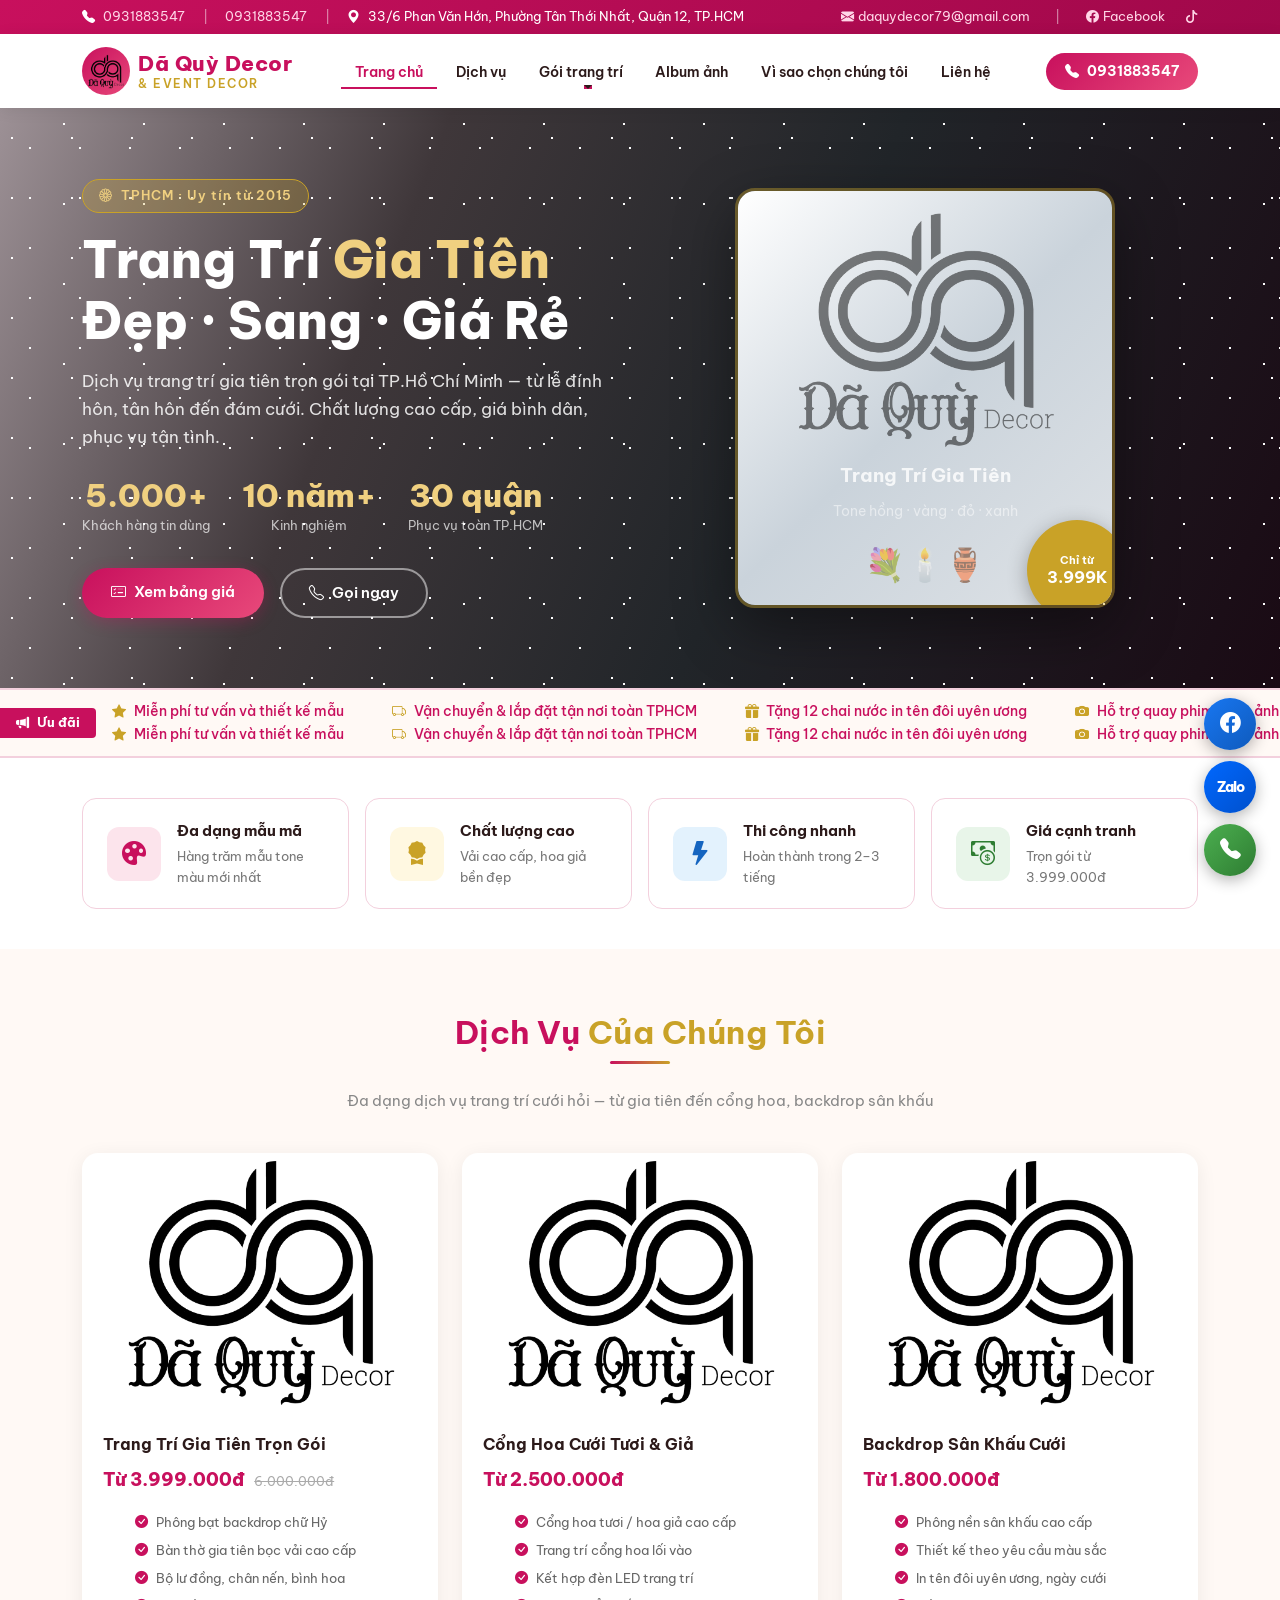
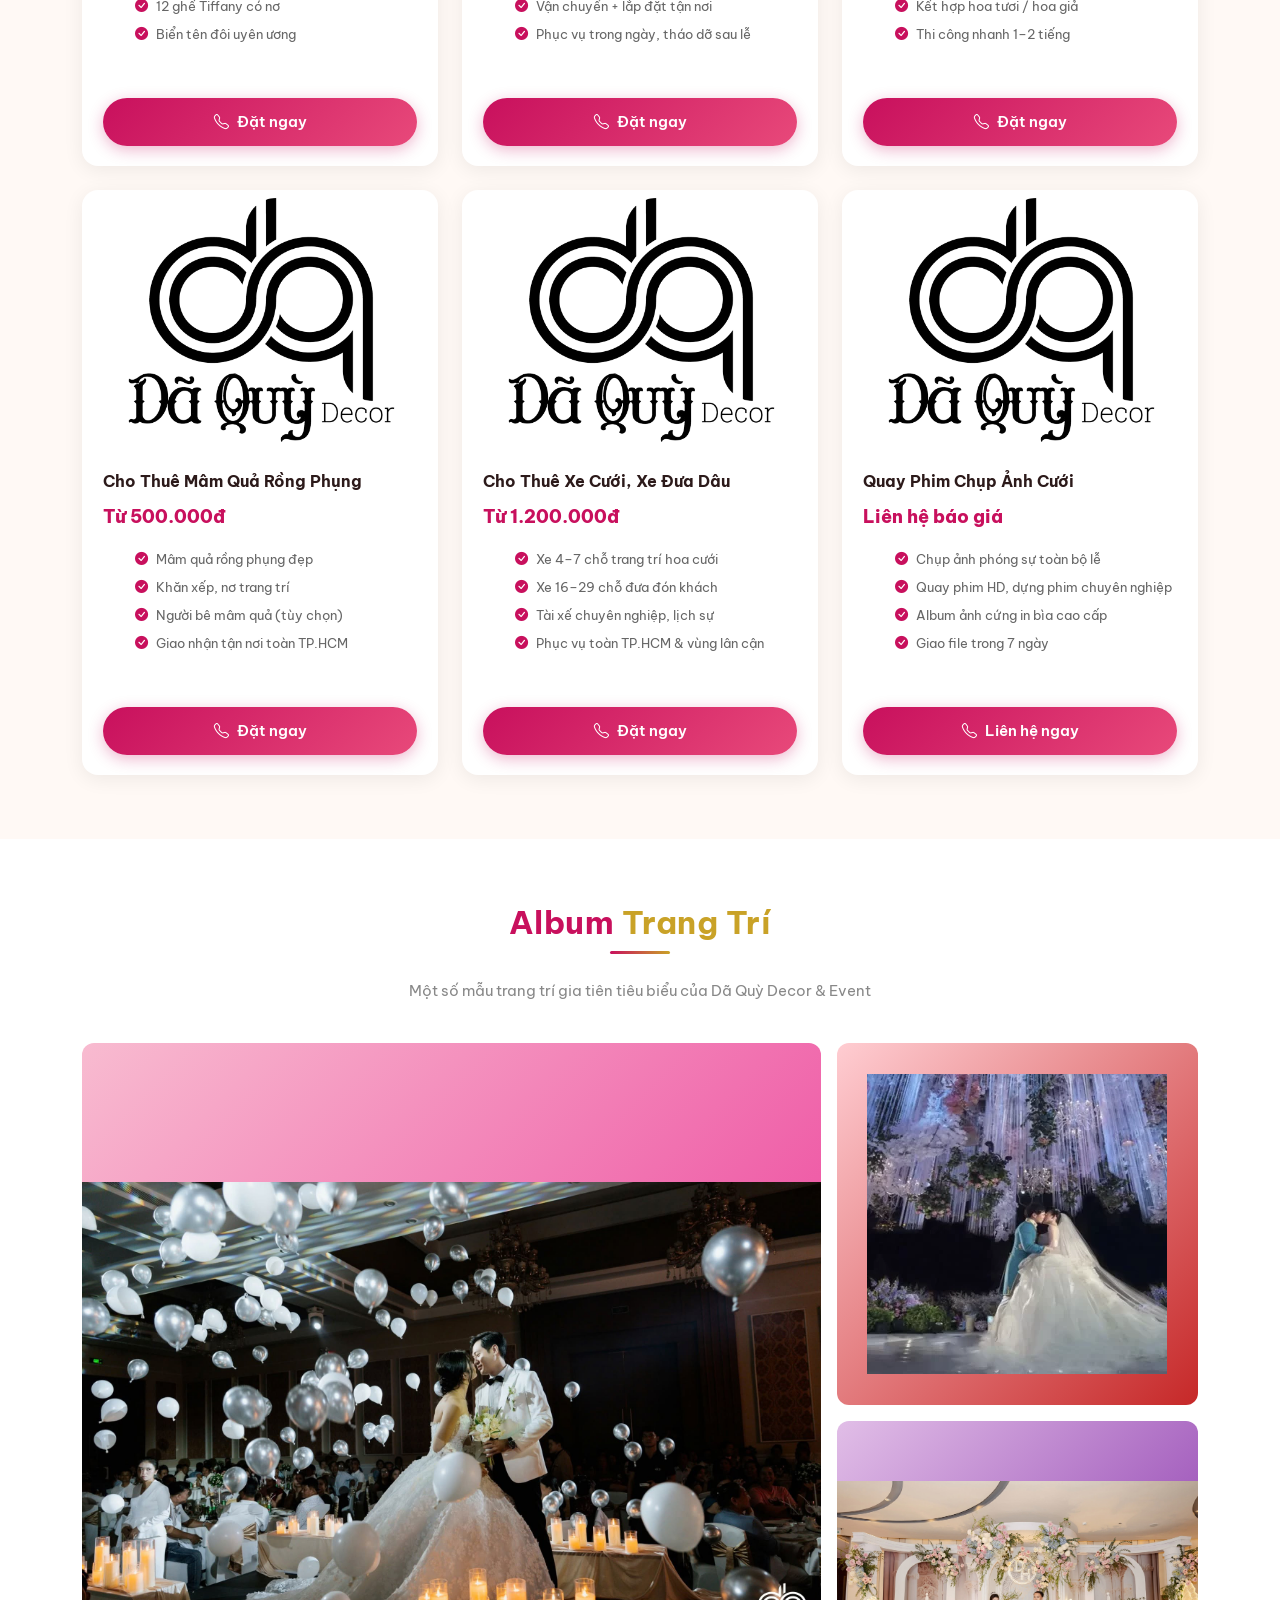
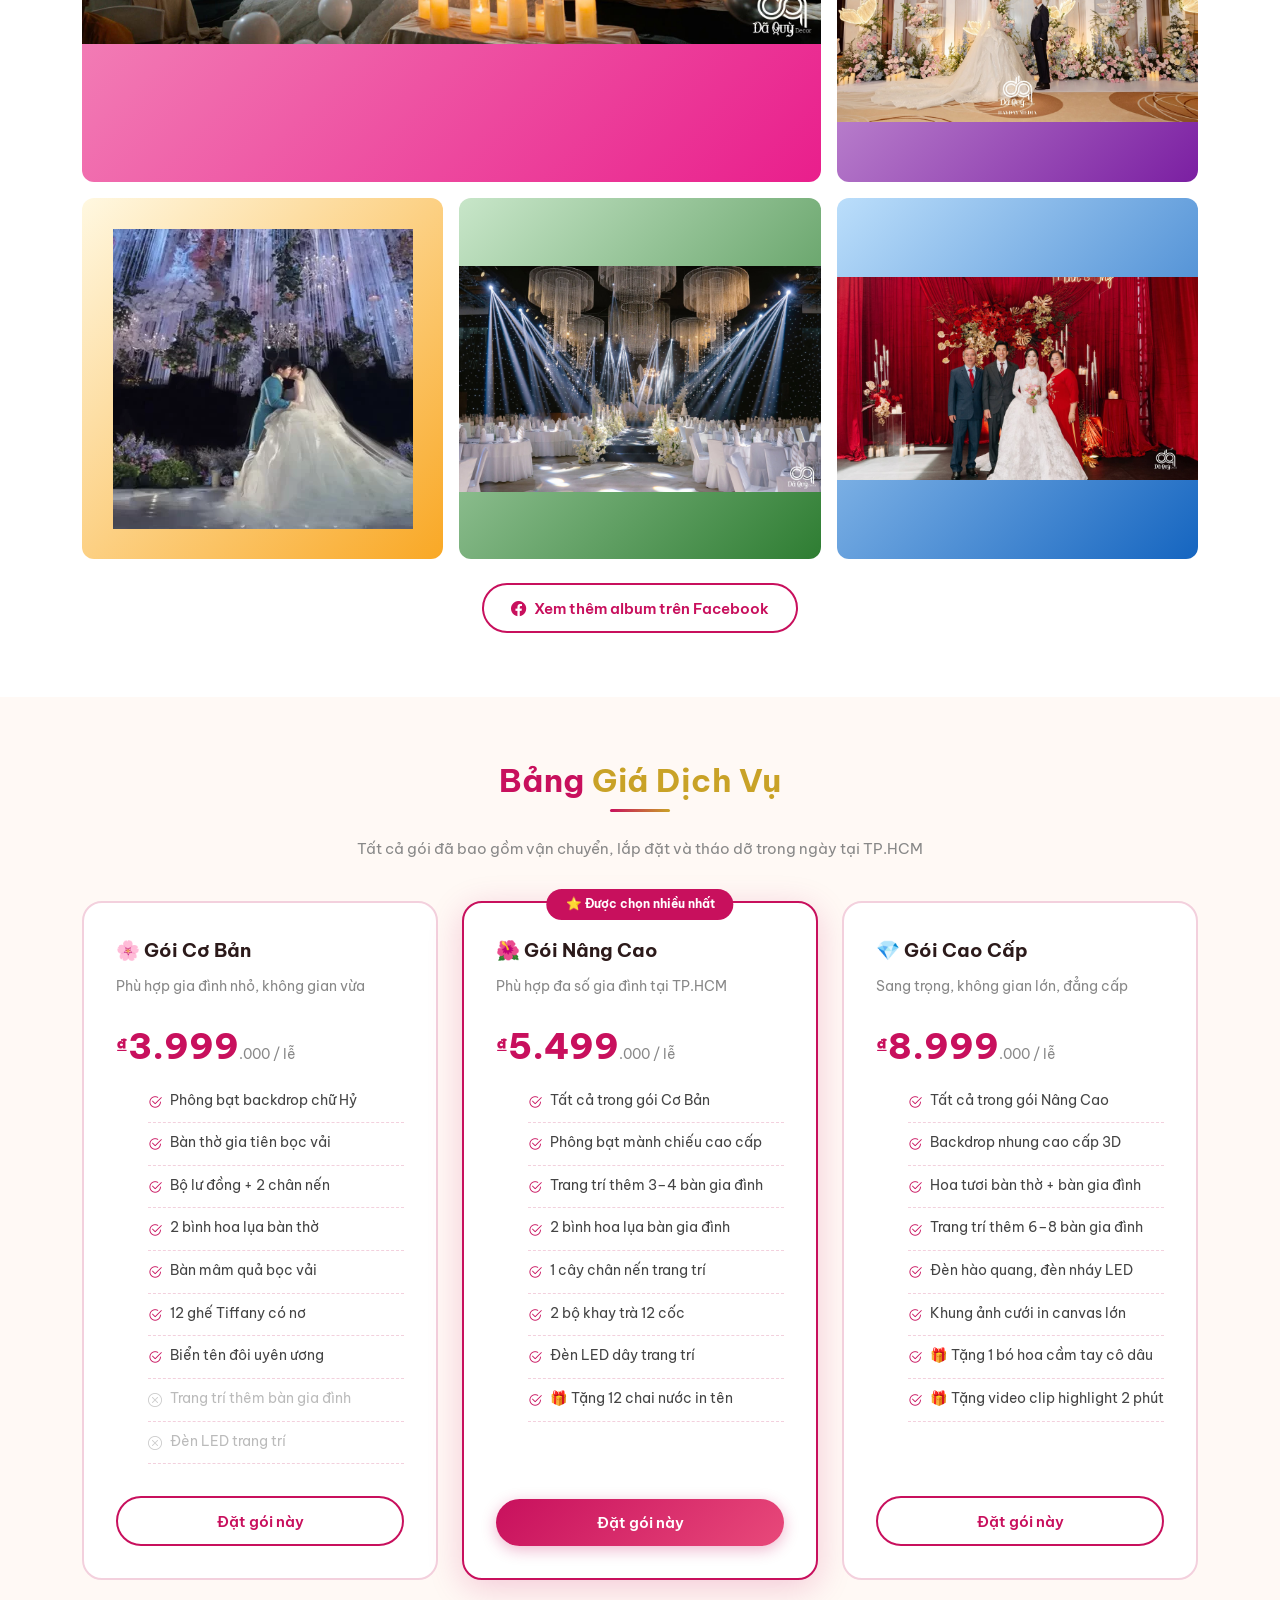
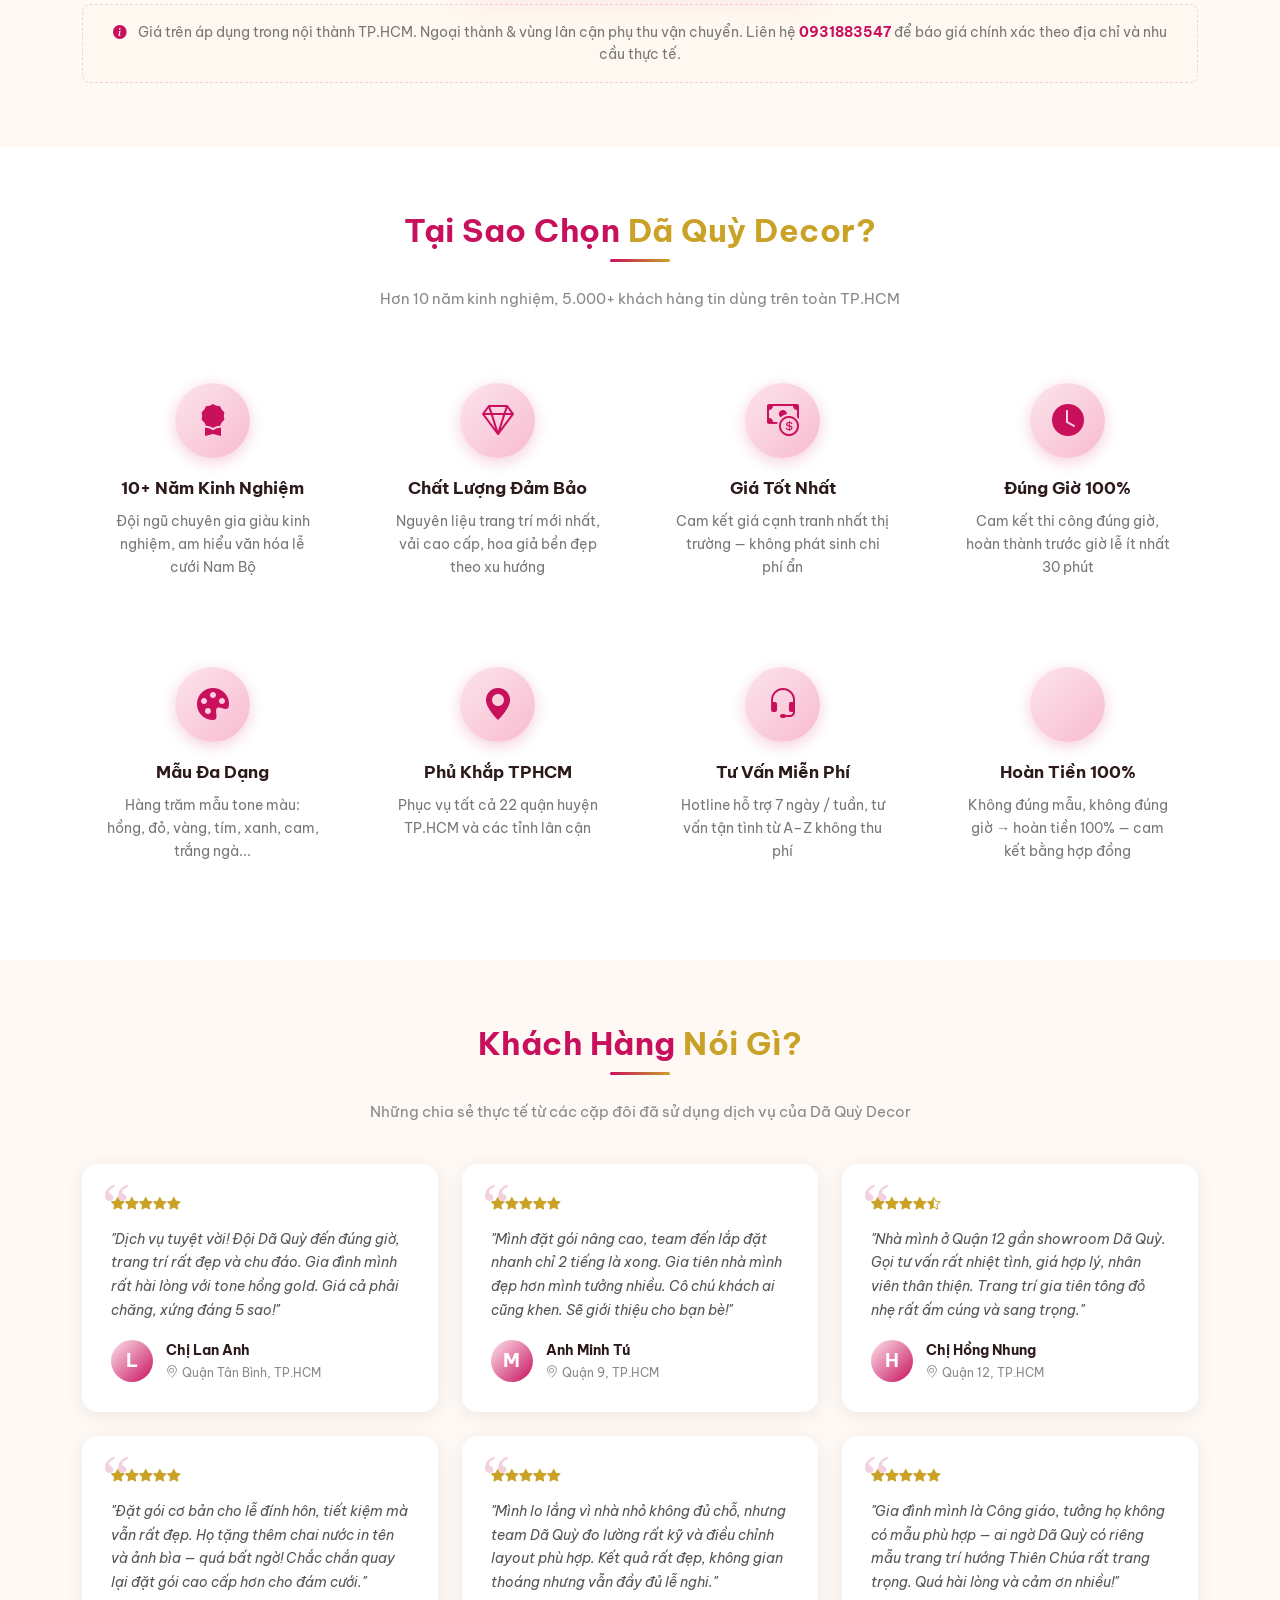
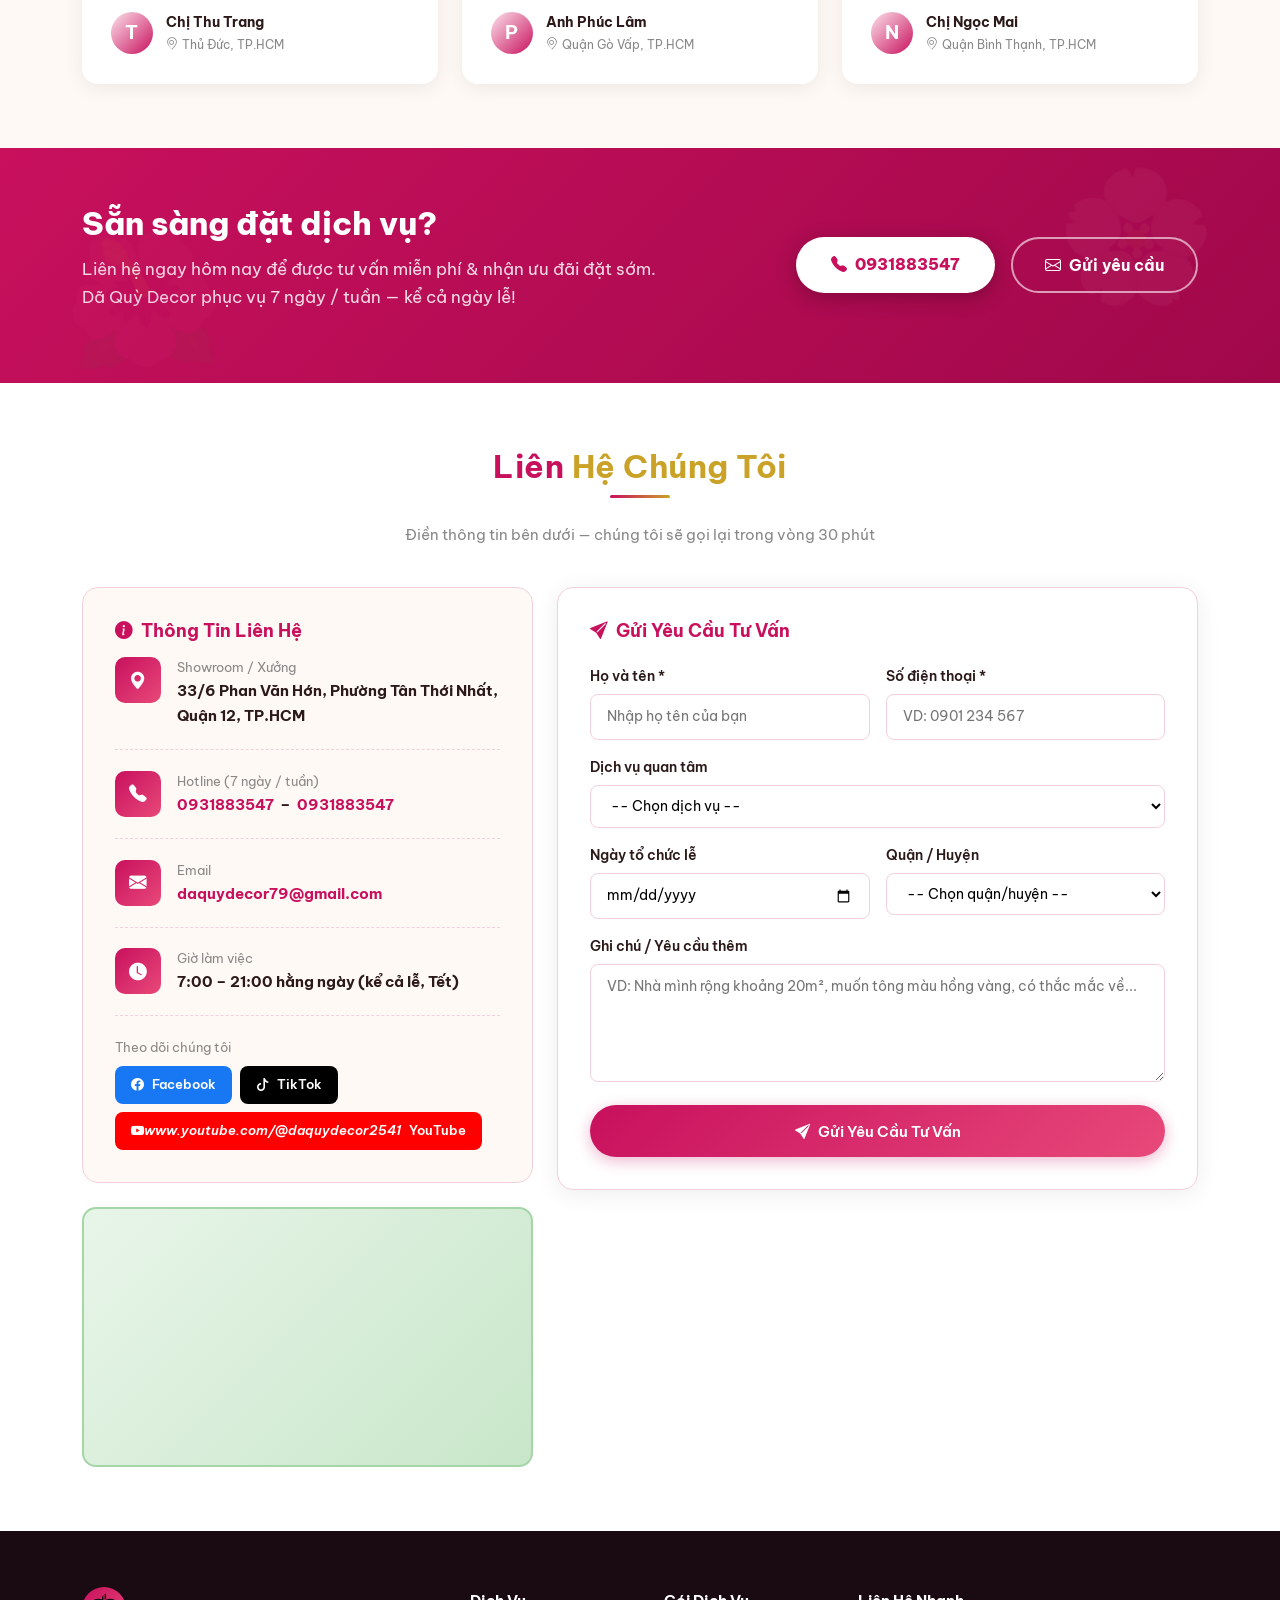
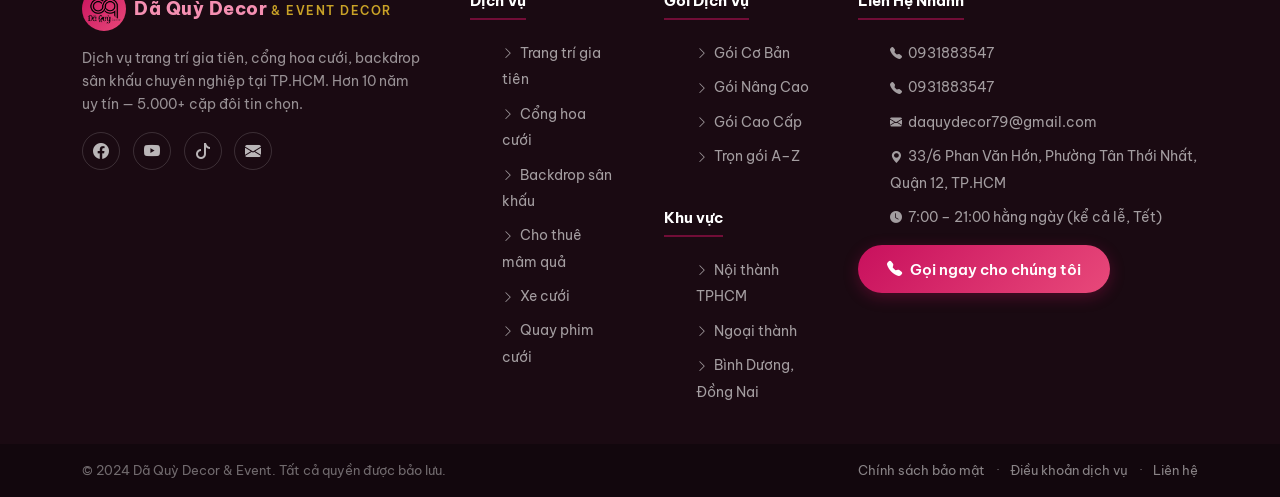
<file: index.html>
<!DOCTYPE html>
<html lang="vi">

<head>
    <meta charset="UTF-8" />
    <meta name="viewport" content="width=device-width, initial-scale=1.0" />
    <meta name="description"
        content="Dã Quỳ Decor &amp; Event - Dịch vụ trang trí gia tiên, cổng hoa cưới giá rẻ tại TP.HCM. Gói trọn bộ từ 3.999.000đ. Hotline: 0931883547" />
    <meta name="keywords"
        content="trang trí gia tiên, trang trí gia tiên giá rẻ, cổng hoa cưới, trang trí đám cưới TPHCM, Dã Quỳ Decor" />
    <meta name="author" content="Dã Quỳ Decor &amp; Event" />

    <!-- Open Graph -->
    <meta property="og:title" content="Trang Trí Gia Tiên Giá Rẻ - Dã Quỳ Decor &amp; Event" />
    <meta property="og:description"
        content="Trang trí gia tiên đẹp, trọn gói từ 3.999.000đ tại TP.HCM. Phục vụ tất cả quận huyện." />
    <meta property="og:type" content="website" />

    <title>Trang Trí Gia Tiên Giá Rẻ | Dã Quỳ Decor &amp; Event - TPHCM</title>

    <!-- Bootstrap 5 Icons -->
    <link rel="stylesheet" href="https://cdn.jsdelivr.net/npm/bootstrap-icons@1.11.3/font/bootstrap-icons.min.css" />
    <!-- Bootstrap 5 CSS -->
    <link rel="stylesheet" href="https://cdn.jsdelivr.net/npm/bootstrap@5.3.3/dist/css/bootstrap.min.css" />
    <!-- Google Fonts -->
    <link rel="preconnect" href="https://fonts.googleapis.com" />
    <link href="https://fonts.googleapis.com/css2?family=Be+Vietnam+Pro:wght@400;500;600;700;800&display=swap"
        rel="stylesheet" />
    <!-- CSS tùy chỉnh -->
    <link rel="stylesheet" href="css/style.css" />
</head>

<body>

    <!-- ===================================================
     TOP BAR
=================================================== -->
    <div class="top-bar">
        <div class="container">
            <div class="d-flex justify-content-between align-items-center flex-wrap gap-1">
                <div class="d-flex align-items-center gap-2 flex-wrap">
                    <i class="bi bi-telephone-fill"></i>
                    <a href="tel:0931883547">0931883547</a>
                    <span class="sep">|</span>
                    <a href="tel:0931883547">0931883547</a>
                    <span class="sep">|</span>
                    <i class="bi bi-geo-alt-fill"></i>
                    <span>33/6 Phan Văn Hớn, Phường Tân Thới Nhất, Quận 12, TP.HCM</span>
                </div>
                <div class="d-flex align-items-center gap-3">
                    <a href="mailto:daquydecor79@gmail.com"><i
                            class="bi bi-envelope-fill me-1"></i>daquydecor79@gmail.com</a>
                    <span class="sep">|</span>
                    <a href="https://www.facebook.com/DaQuyWeddingDecor"><i class="bi bi-facebook me-1"></i>Facebook</a>
                    <a href="#"><i class="bi bi-tiktok ms-1"></i></a>
                </div>
            </div>
        </div>
    </div>

    <!-- ===================================================
     HEADER / NAVBAR
=================================================== -->
    <header class="main-header">
        <nav class="navbar navbar-expand-lg py-2">
            <div class="container">
                <!-- Logo -->
                <a class="navbar-brand d-flex align-items-center gap-2" href="#home">
                    <div
                        style="width:48px;height:48px;border-radius:50%;background:linear-gradient(135deg,#c8105d,#e8497a);display:flex;align-items:center;justify-content:center;font-size:1.5rem;flex-shrink:0;">
                        <img src="images/da-quy.png" alt="Dã Quỳ Decor" />
                    </div>
                    <div class="logo-text">
                        <span class="logo-main">Dã Quỳ Decor</span>
                        <span class="logo-sub">&amp; Event Decor</span>
                    </div>
                </a>

                <!-- Toggler -->
                <button class="navbar-toggler border-0" type="button" data-bs-toggle="collapse"
                    data-bs-target="#mainNavbar" aria-label="Menu">
                    <i class="bi bi-list" style="font-size:1.8rem;color:#c8105d;"></i>
                </button>

                <!-- Nav Links -->
                <div class="collapse navbar-collapse" id="mainNavbar">
                    <ul class="navbar-nav mx-auto gap-1">
                        <li class="nav-item">
                            <a class="nav-link-custom active" href="#home">Trang chủ</a>
                        </li>
                        <li class="nav-item">
                            <a class="nav-link-custom" href="#services">Dịch vụ</a>
                        </li>
                        <li class="nav-item dropdown">
                            <a class="nav-link-custom dropdown-toggle" href="#packages" role="button"
                                data-bs-toggle="dropdown">
                                Gói trang trí
                            </a>
                            <ul class="dropdown-menu dropdown-menu-custom">
                                <li><a class="dropdown-item-custom" href="#packages"><i
                                            class="bi bi-flower1 me-2 text-danger"></i>Gói Cơ Bản</a></li>
                                <li><a class="dropdown-item-custom" href="#packages"><i
                                            class="bi bi-stars me-2 text-warning"></i>Gói Nâng Cao</a></li>
                                <li><a class="dropdown-item-custom" href="#packages"><i class="bi bi-gem me-2"
                                            style="color:#7b1fa2;"></i>Gói Cao Cấp</a></li>
                                <li>
                                    <hr class="dropdown-divider" />
                                </li>
                                <li><a class="dropdown-item-custom" href="#packages"><i
                                            class="bi bi-tag me-2 text-success"></i>Xem bảng giá</a></li>
                            </ul>
                        </li>
                        <li class="nav-item">
                            <a class="nav-link-custom" href="#gallery">Album ảnh</a>
                        </li>
                        <li class="nav-item">
                            <a class="nav-link-custom" href="#why">Vì sao chọn chúng tôi</a>
                        </li>
                        <li class="nav-item">
                            <a class="nav-link-custom" href="#contact">Liên hệ</a>
                        </li>
                    </ul>

                    <!-- Hotline -->
                    <a href="tel:0931883547" class="header-phone ms-2">
                        <i class="bi bi-telephone-fill"></i> 0931883547
                    </a>
                </div>
            </div>
        </nav>
    </header>

    <!-- ===================================================
     HERO BANNER
=================================================== -->
    <section id="home" class="hero-section py-5">
        <div class="hero-bg"></div>
        <div class="hero-pattern"></div>
        <div class="container">
            <div class="row align-items-center">
                <!-- Nội dung trái -->
                <div class="col-lg-6 hero-content">
                    <div class="hero-badge">
                        <i class="bi bi-flower1 me-1"></i> TPHCM · Uy tín từ 2015
                    </div>
                    <h1 class="hero-title">
                        Trang Trí <span class="highlight">Gia Tiên</span><br />
                        Đẹp · Sang · Giá Rẻ
                    </h1>
                    <p class="hero-desc">
                        Dịch vụ trang trí gia tiên trọn gói tại TP.Hồ Chí Minh — từ lễ đính hôn,
                        tân hôn đến đám cưới. Chất lượng cao cấp, giá bình dân, phục vụ tận tình.
                    </p>

                    <!-- Thống kê nhanh -->
                    <div class="hero-stats">
                        <div class="hero-stat-item">
                            <div class="hero-stat-num" data-count="5000" data-suffix="+">0</div>
                            <div class="hero-stat-label">Khách hàng tin dùng</div>
                        </div>
                        <div class="hero-stat-item">
                            <div class="hero-stat-num" data-count="10" data-suffix=" năm+">0</div>
                            <div class="hero-stat-label">Kinh nghiệm</div>
                        </div>
                        <div class="hero-stat-item">
                            <div class="hero-stat-num" data-count="30" data-suffix=" quận">0</div>
                            <div class="hero-stat-label">Phục vụ toàn TP.HCM</div>
                        </div>
                    </div>

                    <div class="d-flex gap-3 flex-wrap">
                        <a href="#packages" class="btn-primary-custom">
                            <i class="bi bi-card-checklist me-2"></i>Xem bảng giá
                        </a>
                        <a href="tel:0931883547" class="btn-outline-custom"
                            style="color:#fff;border-color:rgba(255,255,255,.5);">
                            <i class="bi bi-telephone me-2"></i>Gọi ngay
                        </a>
                    </div>
                </div>

                <!-- Ảnh phải -->
                <div class="col-lg-6 hero-image-area mt-4 mt-lg-0">
                    <div class="hero-img-frame">
                        <div class="hero-img-placeholder">
                            <div class="flower"><img src="images/da-quy.png" alt="Dã Quỳ Decor" /></div>
                            <div style="font-size:1.2rem;font-weight:700;color:rgba(255,255,255,.8);">Trang Trí Gia Tiên
                            </div>
                            <div style="font-size:.85rem;color:rgba(255,255,255,.5);">Tone hồng · vàng · đỏ · xanh</div>
                            <div style="margin-top:.5rem;font-size:2rem;">💐🕯️🏺</div>
                        </div>
                        <!-- Badge giá -->
                        <div class="hero-price-badge">
                            <div>Chỉ từ</div>
                            <div class="price">3.999K</div>
                        </div>
                    </div>
                </div>
            </div>
        </div>
    </section>

    <!-- ===================================================
     TICKER BAR
=================================================== -->
    <div class="ticker-bar">
        <div class="container-fluid px-0 d-flex align-items-center">
            <div class="ticker-label"><i class="bi bi-megaphone-fill me-2"></i>Ưu đãi</div>
            <div class="ticker-wrapper ms-3">
                <div class="ticker-track">
                    <span class="ticker-item"><i class="bi bi-star-fill"></i> Miễn phí tư vấn và thiết kế mẫu</span>
                    <span class="ticker-item"><i class="bi bi-truck"></i> Vận chuyển & lắp đặt tận nơi toàn TPHCM</span>
                    <span class="ticker-item"><i class="bi bi-gift-fill"></i> Tặng 12 chai nước in tên đôi uyên
                        ương</span>
                    <span class="ticker-item"><i class="bi bi-camera-fill"></i> Hỗ trợ quay phim chụp ảnh đính
                        hôn</span>
                    <span class="ticker-item"><i class="bi bi-clock-fill"></i> Đặt trước 7 ngày được ưu đãi 5%</span>
                    <span class="ticker-item"><i class="bi bi-shield-check-fill"></i> Cam kết đúng mẫu, đúng giờ, hoàn
                        tiền 100%</span>
                </div>
            </div>
        </div>
    </div>

    <!-- ===================================================
     FEATURE CARDS (4 điểm mạnh)
=================================================== -->
    <section class="feature-cards-section">
        <div class="container">
            <div class="row g-3">
                <div class="col-6 col-md-3">
                    <div class="feature-card">
                        <div class="feature-icon pink"><i class="bi bi-palette-fill"></i></div>
                        <div>
                            <div class="feature-card-title">Đa dạng mẫu mã</div>
                            <div class="feature-card-desc">Hàng trăm mẫu tone màu mới nhất</div>
                        </div>
                    </div>
                </div>
                <div class="col-6 col-md-3">
                    <div class="feature-card">
                        <div class="feature-icon gold"><i class="bi bi-award-fill"></i></div>
                        <div>
                            <div class="feature-card-title">Chất lượng cao</div>
                            <div class="feature-card-desc">Vải cao cấp, hoa giả bền đẹp</div>
                        </div>
                    </div>
                </div>
                <div class="col-6 col-md-3">
                    <div class="feature-card">
                        <div class="feature-icon blue"><i class="bi bi-lightning-fill"></i></div>
                        <div>
                            <div class="feature-card-title">Thi công nhanh</div>
                            <div class="feature-card-desc">Hoàn thành trong 2–3 tiếng</div>
                        </div>
                    </div>
                </div>
                <div class="col-6 col-md-3">
                    <div class="feature-card">
                        <div class="feature-icon green"><i class="bi bi-cash-coin"></i></div>
                        <div>
                            <div class="feature-card-title">Giá cạnh tranh</div>
                            <div class="feature-card-desc">Trọn gói từ 3.999.000đ</div>
                        </div>
                    </div>
                </div>
            </div>
        </div>
    </section>

    <!-- ===================================================
     DANH MỤC DỊCH VỤ
=================================================== -->
    <section id="services" class="services-section">
        <div class="container">
            <h2 class="section-title">Dịch Vụ <span>Của Chúng Tôi</span></h2>
            <div class="divider"></div>
            <p class="section-sub">Đa dạng dịch vụ trang trí cưới hỏi — từ gia tiên đến cổng hoa, backdrop sân khấu</p>

            <div class="row g-4">
                <!-- Card 1 -->
                <div class="col-12 col-md-6 col-lg-4">
                    <div class="service-card">
                        <!-- <div class="service-img bg-gradient-pink">
                            🌸
                            <div class="overlay"></div>
                            <div class="tag">Bán chạy nhất</div>
                        </div> -->
                        <img src="images/da-quy.png" alt="Dã Quỳ Decor" />
                        <div class="service-body">
                            <div class="service-title">Trang Trí Gia Tiên Trọn Gói</div>
                            <div class="service-price">
                                Từ 3.999.000đ
                                <span class="old-price">6.000.000đ</span>
                            </div>
                            <ul class="service-includes">
                                <li><i class="bi bi-check-circle-fill"></i> Phông bạt backdrop chữ Hỷ</li>
                                <li><i class="bi bi-check-circle-fill"></i> Bàn thờ gia tiên bọc vải cao cấp</li>
                                <li><i class="bi bi-check-circle-fill"></i> Bộ lư đồng, chân nến, bình hoa</li>
                                <li><i class="bi bi-check-circle-fill"></i> 12 ghế Tiffany có nơ</li>
                                <li><i class="bi bi-check-circle-fill"></i> Biển tên đôi uyên ương</li>
                            </ul>
                        </div>
                        <div class="service-footer">
                            <a href="tel:0931883547" class="btn-primary-custom w-100 text-center">
                                <i class="bi bi-telephone me-2"></i>Đặt ngay
                            </a>
                        </div>
                    </div>
                </div>

                <!-- Card 2 -->
                <div class="col-12 col-md-6 col-lg-4">
                    <div class="service-card">
                        <!-- <div class="service-img bg-gradient-red">
                            🌹
                            <div class="overlay"></div>
                            <div class="tag">Mới nhất</div>
                        </div> -->
                        <img src="images/da-quy.png" alt="Dã Quỳ Decor" />
                        <div class="service-body">
                            <div class="service-title">Cổng Hoa Cưới Tươi &amp; Giả</div>
                            <div class="service-price">Từ 2.500.000đ</div>
                            <ul class="service-includes">
                                <li><i class="bi bi-check-circle-fill"></i> Cổng hoa tươi / hoa giả cao cấp</li>
                                <li><i class="bi bi-check-circle-fill"></i> Trang trí cổng hoa lối vào</li>
                                <li><i class="bi bi-check-circle-fill"></i> Kết hợp đèn LED trang trí</li>
                                <li><i class="bi bi-check-circle-fill"></i> Vận chuyển + lắp đặt tận nơi</li>
                                <li><i class="bi bi-check-circle-fill"></i> Phục vụ trong ngày, tháo dỡ sau lễ</li>
                            </ul>
                        </div>
                        <div class="service-footer">
                            <a href="tel:0931883547" class="btn-primary-custom w-100 text-center">
                                <i class="bi bi-telephone me-2"></i>Đặt ngay
                            </a>
                        </div>
                    </div>
                </div>

                <!-- Card 3 -->
                <div class="col-12 col-md-6 col-lg-4">
                    <div class="service-card">
                        <!-- <div class="service-img bg-gradient-purple">
                            🎪
                            <div class="overlay"></div>
                        </div> -->
                        <img src="images/da-quy.png" alt="Dã Quỳ Decor" />
                        <div class="service-body">
                            <div class="service-title">Backdrop Sân Khấu Cưới</div>
                            <div class="service-price">Từ 1.800.000đ</div>
                            <ul class="service-includes">
                                <li><i class="bi bi-check-circle-fill"></i> Phông nền sân khấu cao cấp</li>
                                <li><i class="bi bi-check-circle-fill"></i> Thiết kế theo yêu cầu màu sắc</li>
                                <li><i class="bi bi-check-circle-fill"></i> In tên đôi uyên ương, ngày cưới</li>
                                <li><i class="bi bi-check-circle-fill"></i> Kết hợp hoa tươi / hoa giả</li>
                                <li><i class="bi bi-check-circle-fill"></i> Thi công nhanh 1–2 tiếng</li>
                            </ul>
                        </div>
                        <div class="service-footer">
                            <a href="tel:0931883547" class="btn-primary-custom w-100 text-center">
                                <i class="bi bi-telephone me-2"></i>Đặt ngay
                            </a>
                        </div>
                    </div>
                </div>

                <!-- Card 4 -->
                <div class="col-12 col-md-6 col-lg-4">
                    <div class="service-card">
                        <img src="images/da-quy.png" alt="Dã Quỳ Decor" />
                        <div class="service-body">
                            <div class="service-title">Cho Thuê Mâm Quả Rồng Phụng</div>
                            <div class="service-price">Từ 500.000đ</div>
                            <ul class="service-includes">
                                <li><i class="bi bi-check-circle-fill"></i> Mâm quả rồng phụng đẹp</li>
                                <li><i class="bi bi-check-circle-fill"></i> Khăn xếp, nơ trang trí</li>
                                <li><i class="bi bi-check-circle-fill"></i> Người bê mâm quả (tùy chọn)</li>
                                <li><i class="bi bi-check-circle-fill"></i> Giao nhận tận nơi toàn TP.HCM</li>
                            </ul>
                        </div>
                        <div class="service-footer">
                            <a href="tel:0931883547" class="btn-primary-custom w-100 text-center">
                                <i class="bi bi-telephone me-2"></i>Đặt ngay
                            </a>
                        </div>
                    </div>
                </div>

                <!-- Card 5 -->
                <div class="col-12 col-md-6 col-lg-4">
                    <div class="service-card">
                        <img src="images/da-quy.png" alt="Dã Quỳ Decor" />
                        <div class="service-body">
                            <div class="service-title">Cho Thuê Xe Cưới, Xe Đưa Dâu</div>
                            <div class="service-price">Từ 1.200.000đ</div>
                            <ul class="service-includes">
                                <li><i class="bi bi-check-circle-fill"></i> Xe 4–7 chỗ trang trí hoa cưới</li>
                                <li><i class="bi bi-check-circle-fill"></i> Xe 16–29 chỗ đưa đón khách</li>
                                <li><i class="bi bi-check-circle-fill"></i> Tài xế chuyên nghiệp, lịch sự</li>
                                <li><i class="bi bi-check-circle-fill"></i> Phục vụ toàn TP.HCM &amp; vùng lân cận</li>
                            </ul>
                        </div>
                        <div class="service-footer">
                            <a href="tel:0931883547" class="btn-primary-custom w-100 text-center">
                                <i class="bi bi-telephone me-2"></i>Đặt ngay
                            </a>
                        </div>
                    </div>
                </div>

                <!-- Card 6 -->
                <div class="col-12 col-md-6 col-lg-4">
                    <div class="service-card">
                        <img src="images/da-quy.png" alt="Dã Quỳ Decor" />
                        <div class="service-body">
                            <div class="service-title">Quay Phim Chụp Ảnh Cưới</div>
                            <div class="service-price">Liên hệ báo giá</div>
                            <ul class="service-includes">
                                <li><i class="bi bi-check-circle-fill"></i> Chụp ảnh phóng sự toàn bộ lễ</li>
                                <li><i class="bi bi-check-circle-fill"></i> Quay phim HD, dựng phim chuyên nghiệp</li>
                                <li><i class="bi bi-check-circle-fill"></i> Album ảnh cứng in bìa cao cấp</li>
                                <li><i class="bi bi-check-circle-fill"></i> Giao file trong 7 ngày</li>
                            </ul>
                        </div>
                        <div class="service-footer">
                            <a href="tel:0931883547" class="btn-primary-custom w-100 text-center">
                                <i class="bi bi-telephone me-2"></i>Liên hệ ngay
                            </a>
                        </div>
                    </div>
                </div>
            </div><!-- /.row -->
        </div>
    </section>

    <!-- ===================================================
     ALBUM ẢNH (Gallery)
=================================================== -->
    <section id="gallery" class="gallery-section">
        <div class="container">
            <h2 class="section-title">Album <span>Trang Trí</span></h2>
            <div class="divider"></div>
            <p class="section-sub">Một số mẫu trang trí gia tiên tiêu biểu của Dã Quỳ Decor &amp; Event</p>

            <div class="gallery-grid">
                <!-- Ảnh lớn -->
                <div class="gallery-item large" data-title="Trang Trí Gia Tiên Tone Hồng Gold"
                    data-desc="Gói nâng cao — Q.Tân Bình, TP.HCM">
                    <div class="gallery-img bg-gradient-pink" style="font-size:6rem;"><img src="images/cuoi1.jpg"
                            alt="Dã Quỳ Decor" /></div>
                    <div class="gallery-overlay">🌸 Tone Hồng Gold — Gói Nâng Cao</div>
                </div>
                <!-- Ảnh nhỏ -->
                <div class="gallery-item" data-title="Gia Tiên Tone Đỏ" data-desc="Gói cơ bản — Q.12, TP.HCM">
                    <div class="gallery-img bg-gradient-red"><img src="images/Dich-vu-cuoi-hoi-banner-4.webp"
                            alt="Dã Quỳ Decor" /></div>
                    <div class="gallery-overlay">🌹 Tone Đỏ — Q.12</div>
                </div>
                <div class="gallery-item" data-title="Gia Tiên Tone Tím Sang" data-desc="Gói cao cấp — Q.Gò Vấp">
                    <div class="gallery-img bg-gradient-purple"><img src="images/cuoi2.jpg" alt="Dã Quỳ Decor" /></div>
                    <div class="gallery-overlay">💜 Tone Tím — Gò Vấp</div>
                </div>
                <div class="gallery-item" data-title="Gia Tiên Tone Vàng Gold" data-desc="Gói nâng cao — Thủ Đức">
                    <div class="gallery-img bg-gradient-gold"><img src="images/Dich-vu-cuoi-hoi-banner-4.webp"
                            alt="Dã Quỳ Decor" /></div>
                    <div class="gallery-overlay">✨ Tone Gold — Thủ Đức</div>
                </div>
                <div class="gallery-item" data-title="Gia Tiên Tone Xanh Lá" data-desc="Gói cơ bản — Q.Bình Tân">
                    <div class="gallery-img bg-gradient-green"><img src="images/cuoi3.jpg" alt="Dã Quỳ Decor" /></div>
                    <div class="gallery-overlay">🌿 Tone Xanh — Bình Tân</div>
                </div>
                <div class="gallery-item" data-title="Cổng Hoa Tươi" data-desc="Cổng hoa tươi — Q.Phú Nhuận">
                    <div class="gallery-img bg-gradient-blue"><img src="images/cuoi4.jpg" alt="Dã Quỳ Decor" /></div>
                    <div class="gallery-overlay">💐 Cổng Hoa Tươi — Phú Nhuận</div>
                </div>
            </div>

            <div class="text-center mt-4">
                <a href="https://www.facebook.com" target="_blank" rel="noopener" class="btn-outline-custom">
                    <i class="bi bi-facebook me-2"></i>Xem thêm album trên Facebook
                </a>
            </div>
        </div>
    </section>

    <!-- ===================================================
     BẢNG GIÁ
=================================================== -->
    <section id="packages" class="pricing-section">
        <div class="container">
            <h2 class="section-title">Bảng <span>Giá Dịch Vụ</span></h2>
            <div class="divider"></div>
            <p class="section-sub">Tất cả gói đã bao gồm vận chuyển, lắp đặt và tháo dỡ trong ngày tại TP.HCM</p>

            <div class="row g-4 justify-content-center">
                <!-- Gói Cơ Bản -->
                <div class="col-12 col-md-6 col-lg-4">
                    <div class="pricing-card">
                        <div class="pricing-name">🌸 Gói Cơ Bản</div>
                        <p style="font-size:.85rem;color:#888;">Phù hợp gia đình nhỏ, không gian vừa</p>
                        <div class="pricing-price">
                            <sup>₫</sup>3.999<span>.000 / lễ</span>
                        </div>
                        <ul class="pricing-items">
                            <li><i class="bi bi-check2-circle"></i> Phông bạt backdrop chữ Hỷ</li>
                            <li><i class="bi bi-check2-circle"></i> Bàn thờ gia tiên bọc vải</li>
                            <li><i class="bi bi-check2-circle"></i> Bộ lư đồng + 2 chân nến</li>
                            <li><i class="bi bi-check2-circle"></i> 2 bình hoa lụa bàn thờ</li>
                            <li><i class="bi bi-check2-circle"></i> Bàn mâm quả bọc vải</li>
                            <li><i class="bi bi-check2-circle"></i> 12 ghế Tiffany có nơ</li>
                            <li><i class="bi bi-check2-circle"></i> Biển tên đôi uyên ương</li>
                            <li class="disabled"><i class="bi bi-x-circle"></i> Trang trí thêm bàn gia đình</li>
                            <li class="disabled"><i class="bi bi-x-circle"></i> Đèn LED trang trí</li>
                        </ul>
                        <div class="mt-3">
                            <a href="tel:0931883547" class="btn-outline-custom d-block text-center">Đặt gói này</a>
                        </div>
                    </div>
                </div>

                <!-- Gói Nâng Cao (FEATURED) -->
                <div class="col-12 col-md-6 col-lg-4">
                    <div class="pricing-card featured">
                        <div class="pricing-badge">⭐ Được chọn nhiều nhất</div>
                        <div class="pricing-name">🌺 Gói Nâng Cao</div>
                        <p style="font-size:.85rem;color:#888;">Phù hợp đa số gia đình tại TP.HCM</p>
                        <div class="pricing-price">
                            <sup>₫</sup>5.499<span>.000 / lễ</span>
                        </div>
                        <ul class="pricing-items">
                            <li><i class="bi bi-check2-circle"></i> Tất cả trong gói Cơ Bản</li>
                            <li><i class="bi bi-check2-circle"></i> Phông bạt mành chiếu cao cấp</li>
                            <li><i class="bi bi-check2-circle"></i> Trang trí thêm 3–4 bàn gia đình</li>
                            <li><i class="bi bi-check2-circle"></i> 2 bình hoa lụa bàn gia đình</li>
                            <li><i class="bi bi-check2-circle"></i> 1 cây chân nến trang trí</li>
                            <li><i class="bi bi-check2-circle"></i> 2 bộ khay trà 12 cốc</li>
                            <li><i class="bi bi-check2-circle"></i> Đèn LED dây trang trí</li>
                            <li><i class="bi bi-check2-circle"></i> 🎁 Tặng 12 chai nước in tên</li>
                        </ul>
                        <div class="mt-3">
                            <a href="tel:0931883547" class="btn-primary-custom d-block text-center">Đặt gói này</a>
                        </div>
                    </div>
                </div>

                <!-- Gói Cao Cấp -->
                <div class="col-12 col-md-6 col-lg-4">
                    <div class="pricing-card">
                        <div class="pricing-name">💎 Gói Cao Cấp</div>
                        <p style="font-size:.85rem;color:#888;">Sang trọng, không gian lớn, đẳng cấp</p>
                        <div class="pricing-price">
                            <sup>₫</sup>8.999<span>.000 / lễ</span>
                        </div>
                        <ul class="pricing-items">
                            <li><i class="bi bi-check2-circle"></i> Tất cả trong gói Nâng Cao</li>
                            <li><i class="bi bi-check2-circle"></i> Backdrop nhung cao cấp 3D</li>
                            <li><i class="bi bi-check2-circle"></i> Hoa tươi bàn thờ + bàn gia đình</li>
                            <li><i class="bi bi-check2-circle"></i> Trang trí thêm 6–8 bàn gia đình</li>
                            <li><i class="bi bi-check2-circle"></i> Đèn hào quang, đèn nháy LED</li>
                            <li><i class="bi bi-check2-circle"></i> Khung ảnh cưới in canvas lớn</li>
                            <li><i class="bi bi-check2-circle"></i> 🎁 Tặng 1 bó hoa cầm tay cô dâu</li>
                            <li><i class="bi bi-check2-circle"></i> 🎁 Tặng video clip highlight 2 phút</li>
                        </ul>
                        <div class="mt-3">
                            <a href="tel:0931883547" class="btn-outline-custom d-block text-center">Đặt gói này</a>
                        </div>
                    </div>
                </div>
            </div><!-- /.row -->

            <!-- Ghi chú -->
            <div class="mt-4 p-3 rounded-3 text-center"
                style="background:#fff8f0;border:1.5px dashed #f3d0dd;font-size:.85rem;color:#777;">
                <i class="bi bi-info-circle-fill me-2" style="color:#c8105d;"></i>
                Giá trên áp dụng trong nội thành TP.HCM. Ngoại thành &amp; vùng lân cận phụ thu vận chuyển.
                Liên hệ <strong style="color:#c8105d;">0931883547</strong> để báo giá chính xác theo địa chỉ và nhu
                cầu thực tế.
            </div>
        </div>
    </section>

    <!-- ===================================================
     TẠI SAO CHỌN Dã Quỳ Decor
=================================================== -->
    <section id="why" class="why-section">
        <div class="container">
            <h2 class="section-title">Tại Sao Chọn <span>Dã Quỳ Decor?</span></h2>
            <div class="divider"></div>
            <p class="section-sub">Hơn 10 năm kinh nghiệm, 5.000+ khách hàng tin dùng trên toàn TP.HCM</p>

            <div class="row g-4">
                <div class="col-6 col-md-4 col-lg-3">
                    <div class="why-card">
                        <div class="why-icon"><i class="bi bi-award-fill"></i></div>
                        <div class="why-title">10+ Năm Kinh Nghiệm</div>
                        <div class="why-desc">Đội ngũ chuyên gia giàu kinh nghiệm, am hiểu văn hóa lễ cưới Nam Bộ</div>
                    </div>
                </div>
                <div class="col-6 col-md-4 col-lg-3">
                    <div class="why-card">
                        <div class="why-icon"><i class="bi bi-gem"></i></div>
                        <div class="why-title">Chất Lượng Đảm Bảo</div>
                        <div class="why-desc">Nguyên liệu trang trí mới nhất, vải cao cấp, hoa giả bền đẹp theo xu hướng
                        </div>
                    </div>
                </div>
                <div class="col-6 col-md-4 col-lg-3">
                    <div class="why-card">
                        <div class="why-icon"><i class="bi bi-cash-coin"></i></div>
                        <div class="why-title">Giá Tốt Nhất</div>
                        <div class="why-desc">Cam kết giá cạnh tranh nhất thị trường — không phát sinh chi phí ẩn</div>
                    </div>
                </div>
                <div class="col-6 col-md-4 col-lg-3">
                    <div class="why-card">
                        <div class="why-icon"><i class="bi bi-clock-fill"></i></div>
                        <div class="why-title">Đúng Giờ 100%</div>
                        <div class="why-desc">Cam kết thi công đúng giờ, hoàn thành trước giờ lễ ít nhất 30 phút</div>
                    </div>
                </div>
                <div class="col-6 col-md-4 col-lg-3">
                    <div class="why-card">
                        <div class="why-icon"><i class="bi bi-palette-fill"></i></div>
                        <div class="why-title">Mẫu Đa Dạng</div>
                        <div class="why-desc">Hàng trăm mẫu tone màu: hồng, đỏ, vàng, tím, xanh, cam, trắng ngà...</div>
                    </div>
                </div>
                <div class="col-6 col-md-4 col-lg-3">
                    <div class="why-card">
                        <div class="why-icon"><i class="bi bi-geo-alt-fill"></i></div>
                        <div class="why-title">Phủ Khắp TPHCM</div>
                        <div class="why-desc">Phục vụ tất cả 22 quận huyện TP.HCM và các tỉnh lân cận</div>
                    </div>
                </div>
                <div class="col-6 col-md-4 col-lg-3">
                    <div class="why-card">
                        <div class="why-icon"><i class="bi bi-headset"></i></div>
                        <div class="why-title">Tư Vấn Miễn Phí</div>
                        <div class="why-desc">Hotline hỗ trợ 7 ngày / tuần, tư vấn tận tình từ A–Z không thu phí</div>
                    </div>
                </div>
                <div class="col-6 col-md-4 col-lg-3">
                    <div class="why-card">
                        <div class="why-icon"><i class="bi bi-shield-check-fill"></i></div>
                        <div class="why-title">Hoàn Tiền 100%</div>
                        <div class="why-desc">Không đúng mẫu, không đúng giờ → hoàn tiền 100% — cam kết bằng hợp đồng
                        </div>
                    </div>
                </div>
            </div>
        </div>
    </section>

    <!-- ===================================================
     ĐÁNH GIÁ KHÁCH HÀNG
=================================================== -->
    <section class="testimonials-section">
        <div class="container">
            <h2 class="section-title">Khách Hàng <span>Nói Gì?</span></h2>
            <div class="divider"></div>
            <p class="section-sub">Những chia sẻ thực tế từ các cặp đôi đã sử dụng dịch vụ của Dã Quỳ Decor</p>

            <div class="row g-4">
                <div class="col-12 col-md-6 col-lg-4">
                    <div class="testimonial-card">
                        <div class="testimonial-stars">
                            <i class="bi bi-star-fill"></i><i class="bi bi-star-fill"></i><i
                                class="bi bi-star-fill"></i><i class="bi bi-star-fill"></i><i
                                class="bi bi-star-fill"></i>
                        </div>
                        <p class="testimonial-text">"Dịch vụ tuyệt vời! Đội Dã Quỳ đến đúng giờ, trang trí rất đẹp và
                            chu đáo. Gia đình mình rất hài lòng với tone hồng gold. Giá cả phải chăng, xứng đáng 5 sao!"
                        </p>
                        <div class="testimonial-author">
                            <div class="author-avatar">L</div>
                            <div>
                                <div class="author-name">Chị Lan Anh</div>
                                <div class="author-loc"><i class="bi bi-geo-alt me-1"></i>Quận Tân Bình, TP.HCM</div>
                            </div>
                        </div>
                    </div>
                </div>

                <div class="col-12 col-md-6 col-lg-4">
                    <div class="testimonial-card">
                        <div class="testimonial-stars">
                            <i class="bi bi-star-fill"></i><i class="bi bi-star-fill"></i><i
                                class="bi bi-star-fill"></i><i class="bi bi-star-fill"></i><i
                                class="bi bi-star-fill"></i>
                        </div>
                        <p class="testimonial-text">"Mình đặt gói nâng cao, team đến lắp đặt nhanh chỉ 2 tiếng là xong.
                            Gia tiên nhà mình đẹp hơn mình tưởng nhiều. Cô chú khách ai cũng khen. Sẽ giới thiệu cho bạn
                            bè!"</p>
                        <div class="testimonial-author">
                            <div class="author-avatar">M</div>
                            <div>
                                <div class="author-name">Anh Minh Tú</div>
                                <div class="author-loc"><i class="bi bi-geo-alt me-1"></i>Quận 9, TP.HCM</div>
                            </div>
                        </div>
                    </div>
                </div>

                <div class="col-12 col-md-6 col-lg-4">
                    <div class="testimonial-card">
                        <div class="testimonial-stars">
                            <i class="bi bi-star-fill"></i><i class="bi bi-star-fill"></i><i
                                class="bi bi-star-fill"></i><i class="bi bi-star-fill"></i><i
                                class="bi bi-star-half"></i>
                        </div>
                        <p class="testimonial-text">"Nhà mình ở Quận 12 gần showroom Dã Quỳ. Gọi tư vấn rất nhiệt tình,
                            giá hợp lý, nhân viên thân thiện. Trang trí gia tiên tông đỏ nhẹ rất ấm cúng và sang trọng."
                        </p>
                        <div class="testimonial-author">
                            <div class="author-avatar">H</div>
                            <div>
                                <div class="author-name">Chị Hồng Nhung</div>
                                <div class="author-loc"><i class="bi bi-geo-alt me-1"></i>Quận 12, TP.HCM</div>
                            </div>
                        </div>
                    </div>
                </div>

                <div class="col-12 col-md-6 col-lg-4">
                    <div class="testimonial-card">
                        <div class="testimonial-stars">
                            <i class="bi bi-star-fill"></i><i class="bi bi-star-fill"></i><i
                                class="bi bi-star-fill"></i><i class="bi bi-star-fill"></i><i
                                class="bi bi-star-fill"></i>
                        </div>
                        <p class="testimonial-text">"Đặt gói cơ bản cho lễ đính hôn, tiết kiệm mà vẫn rất đẹp. Họ tặng
                            thêm chai nước in tên và ảnh bìa — quá bất ngờ! Chắc chắn quay lại đặt gói cao cấp hơn cho
                            đám cưới."</p>
                        <div class="testimonial-author">
                            <div class="author-avatar">T</div>
                            <div>
                                <div class="author-name">Chị Thu Trang</div>
                                <div class="author-loc"><i class="bi bi-geo-alt me-1"></i>Thủ Đức, TP.HCM</div>
                            </div>
                        </div>
                    </div>
                </div>

                <div class="col-12 col-md-6 col-lg-4">
                    <div class="testimonial-card">
                        <div class="testimonial-stars">
                            <i class="bi bi-star-fill"></i><i class="bi bi-star-fill"></i><i
                                class="bi bi-star-fill"></i><i class="bi bi-star-fill"></i><i
                                class="bi bi-star-fill"></i>
                        </div>
                        <p class="testimonial-text">"Mình lo lắng vì nhà nhỏ không đủ chỗ, nhưng team Dã Quỳ đo lường
                            rất kỹ và điều chỉnh layout phù hợp. Kết quả rất đẹp, không gian thoáng nhưng vẫn đầy đủ lễ
                            nghi."</p>
                        <div class="testimonial-author">
                            <div class="author-avatar">P</div>
                            <div>
                                <div class="author-name">Anh Phúc Lâm</div>
                                <div class="author-loc"><i class="bi bi-geo-alt me-1"></i>Quận Gò Vấp, TP.HCM</div>
                            </div>
                        </div>
                    </div>
                </div>

                <div class="col-12 col-md-6 col-lg-4">
                    <div class="testimonial-card">
                        <div class="testimonial-stars">
                            <i class="bi bi-star-fill"></i><i class="bi bi-star-fill"></i><i
                                class="bi bi-star-fill"></i><i class="bi bi-star-fill"></i><i
                                class="bi bi-star-fill"></i>
                        </div>
                        <p class="testimonial-text">"Gia đình mình là Công giáo, tưởng họ không có mẫu phù hợp — ai ngờ
                            Dã Quỳ có riêng mẫu trang trí hướng Thiên Chúa rất trang trọng. Quá hài lòng và cảm ơn
                            nhiều!"</p>
                        <div class="testimonial-author">
                            <div class="author-avatar">N</div>
                            <div>
                                <div class="author-name">Chị Ngọc Mai</div>
                                <div class="author-loc"><i class="bi bi-geo-alt me-1"></i>Quận Bình Thạnh, TP.HCM</div>
                            </div>
                        </div>
                    </div>
                </div>
            </div>
        </div>
    </section>

    <!-- ===================================================
     CTA BANNER
=================================================== -->
    <section class="cta-section">
        <div class="container">
            <div class="row align-items-center g-4">
                <div class="col-lg-7 text-center text-lg-start">
                    <h2 class="cta-title">Sẵn sàng đặt dịch vụ?</h2>
                    <p class="cta-desc">
                        Liên hệ ngay hôm nay để được tư vấn miễn phí &amp; nhận ưu đãi đặt sớm.<br />
                        Dã Quỳ Decor phục vụ 7 ngày / tuần — kể cả ngày lễ!
                    </p>
                </div>
                <div class="col-lg-5 d-flex gap-3 justify-content-center justify-content-lg-end flex-wrap">
                    <a href="tel:0931883547" class="btn-cta-white">
                        <i class="bi bi-telephone-fill me-2"></i>0931883547
                    </a>
                    <a href="#contact" class="btn-cta-outline">
                        <i class="bi bi-envelope me-2"></i>Gửi yêu cầu
                    </a>
                </div>
            </div>
        </div>
    </section>

    <!-- ===================================================
     LIÊN HỆ
=================================================== -->
    <section id="contact" class="contact-section">
        <div class="container">
            <h2 class="section-title">Liên <span>Hệ Chúng Tôi</span></h2>
            <div class="divider"></div>
            <p class="section-sub">Điền thông tin bên dưới — chúng tôi sẽ gọi lại trong vòng 30 phút</p>

            <div class="row g-4">
                <!-- Thông tin liên hệ -->
                <div class="col-12 col-lg-5">
                    <div class="contact-info-box">
                        <h5 class="mb-3" style="font-weight:700;color:#c8105d;font-size:1.1rem;">
                            <i class="bi bi-info-circle-fill me-2"></i>Thông Tin Liên Hệ
                        </h5>

                        <div class="contact-item">
                            <div class="contact-icon"><i class="bi bi-geo-alt-fill"></i></div>
                            <div>
                                <div class="contact-label">Showroom / Xưởng</div>
                                <div class="contact-value">33/6 Phan Văn Hớn, Phường Tân Thới Nhất, Quận 12, TP.HCM
                                </div>
                            </div>
                        </div>

                        <div class="contact-item">
                            <div class="contact-icon"><i class="bi bi-telephone-fill"></i></div>
                            <div>
                                <div class="contact-label">Hotline (7 ngày / tuần)</div>
                                <div class="contact-value">
                                    <a href="tel:0931883547">0931883547</a>
                                    &nbsp;–&nbsp;
                                    <a href="tel:0931883547">0931883547</a>
                                </div>
                            </div>
                        </div>

                        <div class="contact-item">
                            <div class="contact-icon"><i class="bi bi-envelope-fill"></i></div>
                            <div>
                                <div class="contact-label">Email</div>
                                <div class="contact-value"><a
                                        href="mailto:daquydecor79@gmail.com">daquydecor79@gmail.com</a></div>
                            </div>
                        </div>

                        <div class="contact-item">
                            <div class="contact-icon"><i class="bi bi-clock-fill"></i></div>
                            <div>
                                <div class="contact-label">Giờ làm việc</div>
                                <div class="contact-value">7:00 – 21:00 hằng ngày (kể cả lễ, Tết)</div>
                            </div>
                        </div>

                        <!-- Mạng xã hội -->
                        <div class="mt-3">
                            <div class="contact-label mb-2">Theo dõi chúng tôi</div>
                            <div class="d-flex gap-2 flex-wrap">
                                <a href="https://www.facebook.com/DaQuyWeddingDecor"
                                    class="d-flex align-items-center gap-2 px-3 py-2 rounded-3"
                                    style="background:#1877f2;color:#fff;font-size:.82rem;font-weight:600;">
                                    <i class="bi bi-facebook"></i> Facebook
                                </a>
                                <a href="https://www.tiktok.com/@daquydecor"
                                    class="d-flex align-items-center gap-2 px-3 py-2 rounded-3"
                                    style="background:#000;color:#fff;font-size:.82rem;font-weight:600;">
                                    <i class="bi bi-tiktok"></i> TikTok
                                </a>
                                <a href="#" class="d-flex align-items-center gap-2 px-3 py-2 rounded-3"
                                    style="background:#ff0000;color:#fff;font-size:.82rem;font-weight:600;">
                                    <i class="bi bi-youtube">www.youtube.com/@daquydecor2541</i> YouTube
                                </a>
                            </div>
                        </div>
                    </div>

                    <!-- Bản đồ (placeholder) -->
                    <div class="map-placeholder">
                        <i class="bi bi-geo-alt-fill"></i>
                        <strong>33/6 Phan Văn Hớn, Phường Tân Thới Nhất, Quận 12, TP.HCM (gần cầu Tham Lương)</strong>
                        <span style="font-size:.8rem;color:#4caf50;">
                            <iframe
                                src="https://www.google.com/maps/embed?pb=!1m18!1m12!1m3!1d38572.28443317325!2d106.5975807718748!3d10.85301038056696!2m3!1f0!2f0!3f0!3m2!1i1024!2i768!4f13.1!3m3!1m2!1s0x31752bd896d9c81d%3A0xb3419fc44911df71!2zRMOjIFF14buzIFdlZGRpbmcgRGVjb3I!5e1!3m2!1svi!2s!4v1789400892572!5m2!1svi!2s"
                                width="600" height="450" style="border:0;" allowfullscreen="" loading="lazy"
                                referrerpolicy="strict-origin-when-cross-origin"></iframe>
                        </span>
                    </div>
                </div>

                <!-- Form liên hệ -->
                <div class="col-12 col-lg-7">
                    <div class="contact-form">
                        <h5 class="mb-4" style="font-weight:700;color:#c8105d;font-size:1.1rem;">
                            <i class="bi bi-send-fill me-2"></i>Gửi Yêu Cầu Tư Vấn
                        </h5>

                        <form id="contactForm" novalidate>
                            <div class="row g-3">
                                <div class="col-12 col-sm-6">
                                    <label for="name" class="form-label-custom d-block">Họ và tên *</label>
                                    <input type="text" id="name" class="form-control-custom"
                                        placeholder="Nhập họ tên của bạn" required />
                                </div>
                                <div class="col-12 col-sm-6">
                                    <label for="phone" class="form-label-custom d-block">Số điện thoại *</label>
                                    <input type="tel" id="phone" class="form-control-custom"
                                        placeholder="VD: 0901 234 567" required />
                                </div>
                                <div class="col-12">
                                    <label for="service" class="form-label-custom d-block">Dịch vụ quan tâm</label>
                                    <select id="service" class="form-control-custom">
                                        <option value="">-- Chọn dịch vụ --</option>
                                        <option value="gia-tien-co-ban">Trang trí gia tiên — Gói Cơ Bản (3.999K)
                                        </option>
                                        <option value="gia-tien-nang-cao">Trang trí gia tiên — Gói Nâng Cao (5.499K)
                                        </option>
                                        <option value="gia-tien-cao-cap">Trang trí gia tiên — Gói Cao Cấp (8.999K)
                                        </option>
                                        <option value="cong-hoa">Cổng hoa cưới</option>
                                        <option value="backdrop">Backdrop sân khấu</option>
                                        <option value="mam-qua">Cho thuê mâm quả rồng phụng</option>
                                        <option value="xe-cuoi">Cho thuê xe cưới</option>
                                        <option value="quay-phim">Quay phim chụp ảnh cưới</option>
                                        <option value="tron-goi">Trọn gói nhiều dịch vụ</option>
                                    </select>
                                </div>
                                <div class="col-12 col-sm-6">
                                    <label for="date" class="form-label-custom d-block">Ngày tổ chức lễ</label>
                                    <input type="date" id="date" class="form-control-custom" />
                                </div>
                                <div class="col-12 col-sm-6">
                                    <label for="district" class="form-label-custom d-block">Quận / Huyện</label>
                                    <select id="district" class="form-control-custom">
                                        <option value="">-- Chọn quận/huyện --</option>
                                        <option>Quận 1</option>
                                        <option>Quận 3</option>
                                        <option>Quận 4</option>
                                        <option>Quận 5</option>
                                        <option>Quận 6</option>
                                        <option>Quận 7</option>
                                        <option>Quận 8</option>
                                        <option>Quận 10</option>
                                        <option>Quận 11</option>
                                        <option>Quận 12</option>
                                        <option>Quận Bình Tân</option>
                                        <option>Quận Bình Thạnh</option>
                                        <option>Quận Gò Vấp</option>
                                        <option>Quận Phú Nhuận</option>
                                        <option>Quận Tân Bình</option>
                                        <option>Quận Tân Phú</option>
                                        <option>TP Thủ Đức</option>
                                        <option>Huyện Bình Chánh</option>
                                        <option>Huyện Củ Chi</option>
                                        <option>Huyện Hóc Môn</option>
                                        <option>Huyện Nhà Bè</option>
                                        <option>Tỉnh/TP khác</option>
                                    </select>
                                </div>
                                <div class="col-12">
                                    <label for="message" class="form-label-custom d-block">Ghi chú / Yêu cầu
                                        thêm</label>
                                    <textarea id="message" class="form-control-custom" rows="4"
                                        placeholder="VD: Nhà mình rộng khoảng 20m², muốn tông màu hồng vàng, có thắc mắc về..."></textarea>
                                </div>
                                <div class="col-12">
                                    <button type="submit" class="btn-primary-custom w-100" style="padding:.85rem;">
                                        <i class="bi bi-send-fill me-2"></i>Gửi Yêu Cầu Tư Vấn
                                    </button>
                                </div>
                            </div>
                        </form>
                    </div>
                </div>
            </div><!-- /.row -->
        </div>
    </section>

    <!-- ===================================================
     FOOTER
=================================================== -->
    <footer class="footer">
        <div class="container">
            <div class="row g-5">
                <!-- Thông tin công ty -->
                <div class="col-12 col-md-6 col-lg-4">
                    <div class="footer-brand d-flex align-items-center gap-2 mb-3">
                        <div
                            style="width:44px;height:44px;border-radius:50%;background:linear-gradient(135deg,#c8105d,#e8497a);display:flex;align-items:center;justify-content:center;font-size:1.3rem;">
                            <img src="images/da-quy.png" alt="Dã Quỳ Decor" />
                        </div>
                        <div class="logo-text">
                            <span class="logo-main" style="font-size:1.1rem;">Dã Quỳ Decor</span>
                            <span class="logo-sub">&amp; Event Decor</span>
                        </div>
                    </div>
                    <p class="footer-desc">
                        Dịch vụ trang trí gia tiên, cổng hoa cưới, backdrop sân khấu chuyên nghiệp tại TP.HCM.
                        Hơn 10 năm uy tín — 5.000+ cặp đôi tin chọn.
                    </p>
                    <div class="social-links">
                        <a href="#" class="social-btn fb" title="Facebook"><i class="bi bi-facebook"></i></a>
                        <a href="www.youtube.com/@daquydecor2541" class="social-btn yt" title="YouTube"><i
                                class="bi bi-youtube"></i></a>
                        <a href="#" class="social-btn tk" title="TikTok"><i class="bi bi-tiktok"></i></a>
                        <a href="mailto:daquydecor79@gmail.com" class="social-btn gm" title="Email"><i
                                class="bi bi-envelope-fill"></i></a>
                    </div>
                </div>

                <!-- Dịch vụ -->
                <div class="col-6 col-md-3 col-lg-2">
                    <h5>Dịch Vụ</h5>
                    <ul class="footer-links">
                        <li><a href="#services"><i class="bi bi-chevron-right"></i>Trang trí gia tiên</a></li>
                        <li><a href="#services"><i class="bi bi-chevron-right"></i>Cổng hoa cưới</a></li>
                        <li><a href="#services"><i class="bi bi-chevron-right"></i>Backdrop sân khấu</a></li>
                        <li><a href="#services"><i class="bi bi-chevron-right"></i>Cho thuê mâm quả</a></li>
                        <li><a href="#services"><i class="bi bi-chevron-right"></i>Xe cưới</a></li>
                        <li><a href="#services"><i class="bi bi-chevron-right"></i>Quay phim cưới</a></li>
                    </ul>
                </div>

                <!-- Gói sản phẩm -->
                <div class="col-6 col-md-3 col-lg-2">
                    <h5>Gói Dịch Vụ</h5>
                    <ul class="footer-links">
                        <li><a href="#packages"><i class="bi bi-chevron-right"></i>Gói Cơ Bản</a></li>
                        <li><a href="#packages"><i class="bi bi-chevron-right"></i>Gói Nâng Cao</a></li>
                        <li><a href="#packages"><i class="bi bi-chevron-right"></i>Gói Cao Cấp</a></li>
                        <li><a href="#packages"><i class="bi bi-chevron-right"></i>Trọn gói A–Z</a></li>
                    </ul>
                    <h5 class="mt-4">Khu vực</h5>
                    <ul class="footer-links">
                        <li><a href="#contact"><i class="bi bi-chevron-right"></i>Nội thành TPHCM</a></li>
                        <li><a href="#contact"><i class="bi bi-chevron-right"></i>Ngoại thành</a></li>
                        <li><a href="#contact"><i class="bi bi-chevron-right"></i>Bình Dương, Đồng Nai</a></li>
                    </ul>
                </div>

                <!-- Liên hệ nhanh -->
                <div class="col-12 col-md-6 col-lg-4">
                    <h5>Liên Hệ Nhanh</h5>
                    <ul class="footer-links mb-3">
                        <li>
                            <a href="tel:0931883547">
                                <i class="bi bi-telephone-fill"></i>0931883547
                            </a>
                        </li>
                        <li>
                            <a href="tel:0931883547">
                                <i class="bi bi-telephone-fill"></i>0931883547
                            </a>
                        </li>
                        <li>
                            <a href="mailto:daquydecor79@gmail.com">
                                <i class="bi bi-envelope-fill"></i>daquydecor79@gmail.com
                            </a>
                        </li>
                        <li>
                            <a href="#contact">
                                <i class="bi bi-geo-alt-fill"></i>33/6 Phan Văn Hớn, Phường Tân Thới Nhất, Quận 12,
                                TP.HCM
                            </a>
                        </li>
                        <li>
                            <a href="#contact">
                                <i class="bi bi-clock-fill"></i>7:00 – 21:00 hằng ngày (kể cả lễ, Tết)
                            </a>
                        </li>
                    </ul>
                    <a href="tel:0931883547" class="btn-primary-custom">
                        <i class="bi bi-telephone-fill me-2"></i>Gọi ngay cho chúng tôi
                    </a>
                </div>
            </div><!-- /.row -->
        </div>

        <!-- Footer bottom -->
        <div class="footer-bottom mt-4">
            <div class="container">
                <div class="row align-items-center g-2">
                    <div class="col-12 col-md-6 text-center text-md-start">
                        © 2024 Dã Quỳ Decor &amp; Event. Tất cả quyền được bảo lưu.
                    </div>
                    <div class="col-12 col-md-6 text-center text-md-end">
                        <a href="#">Chính sách bảo mật</a>
                        <span class="mx-2">·</span>
                        <a href="#">Điều khoản dịch vụ</a>
                        <span class="mx-2">·</span>
                        <a href="#contact">Liên hệ</a>
                    </div>
                </div>
            </div>
        </div>
    </footer>

    <!-- ===================================================
     FLOATING BUTTONS
=================================================== -->
    <div class="floating-btns">
        <!-- Lên đầu trang -->
        <button class="float-btn top" title="Lên đầu trang" aria-label="Lên đầu trang">
            <i class="bi bi-arrow-up"></i>
            <span class="tooltip-text">Lên đầu trang</span>
        </button>
        <!-- Facebook -->
        <a href="https://www.facebook.com/DaQuyWeddingDecor" target="_blank" rel="noopener" class="float-btn fb"
            title="Facebook">
            <i class="bi bi-facebook"></i>
            <span class="tooltip-text">Facebook</span>
        </a>
        <!-- Zalo -->
        <a href="https://zalo.me/0931883547" target="_blank" rel="noopener" class="float-btn zalo" title="Zalo">
            <span style="font-weight:800;font-size:.85rem;letter-spacing:-1px;">Zalo</span>
            <span class="tooltip-text">Nhắn Zalo</span>
        </a>
        <!-- Gọi điện -->
        <a href="tel:0931883547" class="float-btn phone" title="Gọi điện">
            <i class="bi bi-telephone-fill"></i>
            <span class="tooltip-text">Gọi 0931883547</span>
        </a>
    </div>

    <!-- Bootstrap 5 JS -->
    <script src="https://cdn.jsdelivr.net/npm/bootstrap@5.3.3/dist/js/bootstrap.bundle.min.js"></script>
    <!-- JavaScript tùy chỉnh -->
    <script src="js/main.js"></script>

</body>

</html>
</file>
<file: css/style.css>
/* ========================================
   Chi Chi Wedding & Event - Trang Trí Gia Tiên Giá Rẻ
   Custom CSS - style.css
   ======================================== */

/* ---- Biến màu sắc chủ đạo ---- */
:root {
    --primary: #c8105d;
    /* hồng đậm */
    --primary-light: #e8497a;
    --gold: #c9a227;
    --gold-light: #f0d080;
    --dark: #2c1a1a;
    --text: #444;
    --bg-cream: #fff9f5;
    --border: #f3d0dd;
    --white: #ffffff;
    --shadow: 0 4px 20px rgba(200, 16, 93, 0.12);
}

/* ---- Reset & Base ---- */
*,
*::before,
*::after {
    box-sizing: border-box;
    margin: 0;
    padding: 0;
}

html {
    scroll-behavior: smooth;
}

body {
    font-family: 'Be Vietnam Pro', 'Segoe UI', Arial, sans-serif;
    color: var(--text);
    background: var(--white);
    line-height: 1.65;
}

a {
    text-decoration: none;
    color: inherit;
}

img {
    max-width: 100%;
    height: auto;
    display: block;
}

ul {
    list-style: none;
}

/* ---- Tiện ích chung ---- */
.section-title {
    font-size: 2rem;
    font-weight: 700;
    color: var(--primary);
    text-align: center;
    margin-bottom: .5rem;
    letter-spacing: .5px;
}

.section-sub {
    text-align: center;
    color: #888;
    margin-bottom: 2.5rem;
    font-size: .95rem;
}

.section-title span {
    color: var(--gold);
}

.divider {
    width: 60px;
    height: 3px;
    background: linear-gradient(90deg, var(--primary), var(--gold));
    margin: .6rem auto 1.5rem;
    border-radius: 4px;
}

.btn-primary-custom {
    display: inline-block;
    background: linear-gradient(135deg, var(--primary), #e8497a);
    color: #fff;
    padding: .7rem 1.8rem;
    border-radius: 30px;
    font-weight: 600;
    font-size: .95rem;
    border: none;
    cursor: pointer;
    transition: all .3s ease;
    box-shadow: 0 4px 15px rgba(200, 16, 93, .3);
}

.btn-primary-custom:hover {
    transform: translateY(-2px);
    box-shadow: 0 8px 22px rgba(200, 16, 93, .4);
    color: #fff;
}

.btn-outline-custom {
    display: inline-block;
    border: 2px solid var(--primary);
    color: var(--primary);
    padding: .65rem 1.7rem;
    border-radius: 30px;
    font-weight: 600;
    font-size: .95rem;
    transition: all .3s ease;
}

.btn-outline-custom:hover {
    background: var(--primary);
    color: #fff;
}

/* ========================================
   TOP BAR
   ======================================== */
.top-bar {
    background: linear-gradient(135deg, var(--primary), #a0084a);
    color: #fff;
    font-size: .82rem;
    padding: .4rem 0;
}

.top-bar a {
    color: #ffd6e7;
    transition: color .2s;
}

.top-bar a:hover {
    color: #fff;
}

.top-bar .sep {
    margin: 0 .6rem;
    opacity: .5;
}

/* ========================================
   HEADER / NAVBAR
   ======================================== */
.main-header {
    background: #fff;
    box-shadow: 0 2px 15px rgba(0, 0, 0, .08);
    position: sticky;
    top: 0;
    z-index: 1000;
}

.navbar-brand .logo-text {
    display: flex;
    flex-direction: column;
    line-height: 1.2;
}

.logo-main {
    font-size: 1.3rem;
    font-weight: 800;
    color: var(--primary);
    letter-spacing: .5px;
}

.logo-sub {
    font-size: .72rem;
    color: var(--gold);
    font-weight: 600;
    text-transform: uppercase;
    letter-spacing: 1.5px;
}

.nav-link-custom {
    font-weight: 600;
    font-size: .9rem;
    color: var(--dark) !important;
    padding: .5rem .9rem !important;
    border-radius: 6px;
    transition: all .25s;
    position: relative;
}

.nav-link-custom::after {
    content: '';
    position: absolute;
    bottom: 0;
    left: 50%;
    right: 50%;
    height: 2px;
    background: var(--primary);
    transition: all .3s ease;
}

.nav-link-custom:hover::after,
.nav-link-custom.active::after {
    left: 0;
    right: 0;
}

.nav-link-custom:hover,
.nav-link-custom.active {
    color: var(--primary) !important;
}

.dropdown-menu-custom {
    border: none;
    box-shadow: 0 8px 30px rgba(0, 0, 0, .12);
    border-radius: 10px;
    padding: .6rem;
    min-width: 220px;
}

.dropdown-item-custom {
    padding: .5rem .9rem;
    border-radius: 6px;
    font-size: .88rem;
    color: var(--dark);
    transition: all .2s;
}

.dropdown-item-custom:hover {
    background: var(--bg-cream);
    color: var(--primary);
    padding-left: 1.2rem;
}

.header-phone {
    background: linear-gradient(135deg, var(--primary), #e8497a);
    color: #fff;
    padding: .45rem 1.2rem;
    border-radius: 25px;
    font-weight: 700;
    font-size: .88rem;
    white-space: nowrap;
}

.header-phone i {
    margin-right: .3rem;
    animation: ring .8s infinite alternate;
}

@keyframes ring {
    from {
        transform: rotate(-15deg);
    }

    to {
        transform: rotate(15deg);
    }
}

/* ========================================
   HERO BANNER
   ======================================== */
.hero-section {
    position: relative;
    overflow: hidden;
    min-height: 580px;
    display: flex;
    align-items: center;
}

.hero-bg {
    position: absolute;
    inset: 0;
    background: linear-gradient(292deg, #1a0a14 0%, #212529 40%, #3f373a 70%, #9d9196 100%);
    z-index: 0;
}

/* Hiệu ứng hoa văn trang trí */
.hero-pattern {
    position: absolute;
    inset: 0;
    z-index: 1;
    /* opacity: .08; */
    background-image:
        radial-gradient(circle at 20% 50%, #fff 1px, transparent 1px),
        radial-gradient(circle at 80% 20%, #fff 1px, transparent 1px),
        radial-gradient(circle at 60% 80%, #fff 1px, transparent 1px);
    background-size: 60px 60px, 80px 80px, 50px 50px;
}

.hero-content {
    position: relative;
    z-index: 2;
}

.hero-badge {
    display: inline-block;
    background: rgba(201, 162, 39, .25);
    border: 1px solid var(--gold);
    color: var(--gold-light);
    padding: .3rem 1rem;
    border-radius: 20px;
    font-size: .82rem;
    font-weight: 600;
    letter-spacing: 1px;
    margin-bottom: 1rem;
}

.hero-title {
    font-size: clamp(2rem, 5vw, 3.2rem);
    font-weight: 800;
    color: #fff;
    line-height: 1.2;
    margin-bottom: 1rem;
}

.hero-title .highlight {
    color: var(--gold-light);
}

.hero-desc {
    color: rgba(255, 255, 255, .85);
    font-size: 1.05rem;
    margin-bottom: 1.8rem;
    max-width: 520px;
}

.hero-stats {
    display: flex;
    gap: 2rem;
    margin-bottom: 2rem;
    flex-wrap: wrap;
}

.hero-stat-item {
    text-align: center;
}

.hero-stat-num {
    font-size: 2rem;
    font-weight: 800;
    color: var(--gold-light);
    line-height: 1;
}

.hero-stat-label {
    font-size: .8rem;
    color: rgba(255, 255, 255, .7);
    margin-top: .2rem;
}

/* Ảnh phải hero */
.hero-image-area {
    position: relative;
    z-index: 2;
    display: flex;
    justify-content: center;
    align-items: center;
}

.hero-img-frame {
    width: 380px;
    height: 420px;
    border-radius: 20px;
    overflow: hidden;
    box-shadow: 0 20px 60px rgba(0, 0, 0, .4);
    border: 3px solid rgba(201, 162, 39, .4);
    position: relative;
}

.hero-img-placeholder {
    width: 100%;
    height: 100%;
    background: linear-gradient(135deg, #fff, #cad3db, #dee2e6);
    display: flex;
    flex-direction: column;
    align-items: center;
    justify-content: center;
    gap: .5rem;
    color: rgba(255, 255, 255, .6);
    font-size: .9rem;
    text-align: center;
    padding: 1rem;
}

.hero-img-placeholder .flower {
    font-size: 4rem;
    opacity: .5;
}

.hero-price-badge {
    position: absolute;
    bottom: -15px;
    right: -15px;
    background: var(--gold);
    color: #fff;
    width: 100px;
    height: 100px;
    border-radius: 50%;
    display: flex;
    flex-direction: column;
    align-items: center;
    justify-content: center;
    font-size: .7rem;
    font-weight: 700;
    text-align: center;
    line-height: 1.2;
    box-shadow: 0 5px 20px rgba(0, 0, 0, .3);
}

.hero-price-badge .price {
    font-size: 1rem;
}

/* ========================================
   THÔNG BÁO NHANH (Ticker)
   ======================================== */
.ticker-bar {
    background: var(--bg-cream);
    border-top: 2px solid var(--border);
    border-bottom: 2px solid var(--border);
    padding: .6rem 0;
    overflow: hidden;
}

.ticker-label {
    background: var(--primary);
    color: #fff;
    padding: .25rem 1rem;
    font-size: .82rem;
    font-weight: 700;
    white-space: nowrap;
    border-radius: 0 4px 4px 0;
}

.ticker-track {
    display: flex;
    gap: 3rem;
    animation: ticker 25s linear infinite;
    white-space: nowrap;
    align-items: center;
}

.ticker-item {
    font-size: .88rem;
    color: var(--primary);
    font-weight: 500;
}

.ticker-item i {
    color: var(--gold);
    margin-right: .3rem;
}

@keyframes ticker {
    from {
        transform: translateX(0);
    }

    to {
        transform: translateX(-50%);
    }
}

.ticker-wrapper {
    overflow: hidden;
    flex: 1;
}

/* ========================================
   DỊCH VỤ NỔI BẬT (Cards nhỏ trên cùng)
   ======================================== */
.feature-cards-section {
    padding: 2.5rem 0;
    background: var(--white);
}

.feature-card {
    display: flex;
    align-items: center;
    gap: 1rem;
    padding: 1.2rem 1.5rem;
    border: 1.5px solid var(--border);
    border-radius: 14px;
    background: #fff;
    transition: all .3s ease;
    height: 100%;
}

.feature-card:hover {
    border-color: var(--primary);
    box-shadow: var(--shadow);
    transform: translateY(-3px);
}

.feature-icon {
    width: 54px;
    height: 54px;
    border-radius: 12px;
    display: flex;
    align-items: center;
    justify-content: center;
    font-size: 1.5rem;
    flex-shrink: 0;
}

.feature-icon.pink {
    background: #fce4ec;
    color: var(--primary);
}

.feature-icon.gold {
    background: #fff8e1;
    color: var(--gold);
}

.feature-icon.blue {
    background: #e3f2fd;
    color: #1565c0;
}

.feature-icon.green {
    background: #e8f5e9;
    color: #2e7d32;
}

.feature-card-title {
    font-weight: 700;
    color: var(--dark);
    font-size: .95rem;
}

.feature-card-desc {
    font-size: .82rem;
    color: #777;
    margin-top: .15rem;
}

/* ========================================
   DANH MỤC DỊCH VỤ
   ======================================== */
.services-section {
    padding: 4rem 0;
    background: var(--bg-cream);
}

.service-card {
    border-radius: 16px;
    overflow: hidden;
    box-shadow: 0 4px 20px rgba(0, 0, 0, .07);
    transition: all .35s ease;
    background: #fff;
    height: 100%;
}

.service-card:hover {
    transform: translateY(-6px);
    box-shadow: 0 12px 35px rgba(200, 16, 93, .15);
}

.service-img {
    height: 200px;
    display: flex;
    align-items: center;
    justify-content: center;
    font-size: 4rem;
    position: relative;
    overflow: hidden;
}

.service-img .overlay {
    position: absolute;
    inset: 0;
    background: linear-gradient(to top, rgba(0, 0, 0, .4), transparent);
}

.service-img .tag {
    position: absolute;
    top: 12px;
    left: 12px;
    background: var(--primary);
    color: #fff;
    padding: .2rem .7rem;
    border-radius: 20px;
    font-size: .75rem;
    font-weight: 700;
}

.service-body {
    padding: 1.3rem;
}

.service-title {
    font-weight: 700;
    font-size: 1rem;
    color: var(--dark);
    margin-bottom: .5rem;
}

.service-price {
    color: var(--primary);
    font-weight: 800;
    font-size: 1.15rem;
    margin-bottom: .8rem;
}

.service-price .old-price {
    color: #aaa;
    font-size: .8rem;
    font-weight: 400;
    text-decoration: line-through;
    margin-left: .4rem;
}

.service-includes {
    font-size: .82rem;
    color: #666;
}

.service-includes li {
    padding: .2rem 0;
}

.service-includes li i {
    color: var(--primary);
    margin-right: .35rem;
}

.service-footer {
    padding: .8rem 1.3rem 1.3rem;
}

/* Màu nền ảnh placeholder */
.bg-gradient-pink {
    background: linear-gradient(135deg, #f8bbd0, #e91e8c);
}

.bg-gradient-gold {
    background: linear-gradient(135deg, #fff8e1, #f9a825);
}

.bg-gradient-red {
    background: linear-gradient(135deg, #ffcdd2, #c62828);
}

.bg-gradient-purple {
    background: linear-gradient(135deg, #e1bee7, #7b1fa2);
}

.bg-gradient-green {
    background: linear-gradient(135deg, #c8e6c9, #2e7d32);
}

.bg-gradient-blue {
    background: linear-gradient(135deg, #bbdefb, #1565c0);
}

/* ========================================
   GÓI SẢN PHẨM NỔI BẬT (Grid ảnh)
   ======================================== */
.gallery-section {
    padding: 4rem 0;
    background: #fff;
}

.gallery-grid {
    display: grid;
    grid-template-columns: repeat(3, 1fr);
    grid-template-rows: auto;
    gap: 1rem;
}

.gallery-item {
    border-radius: 12px;
    overflow: hidden;
    position: relative;
    cursor: pointer;
    aspect-ratio: 1;
}

.gallery-item.large {
    grid-column: span 2;
    grid-row: span 2;
    aspect-ratio: unset;
}

.gallery-img {
    width: 100%;
    height: 100%;
    display: flex;
    align-items: center;
    justify-content: center;
    font-size: 2.5rem;
    transition: transform .4s ease;
    min-height: 180px;
}

.gallery-item.large .gallery-img {
    min-height: 380px;
}

.gallery-item:hover .gallery-img {
    transform: scale(1.05);
}

.gallery-overlay {
    position: absolute;
    inset: 0;
    background: linear-gradient(to top, rgba(200, 16, 93, .8) 0%, transparent 60%);
    opacity: 0;
    transition: opacity .3s;
    display: flex;
    align-items: flex-end;
    padding: 1rem;
    color: #fff;
    font-weight: 600;
    font-size: .9rem;
}

.gallery-item:hover .gallery-overlay {
    opacity: 1;
}

/* ========================================
   BẢNG GIÁ
   ======================================== */
.pricing-section {
    padding: 4rem 0;
    background: var(--bg-cream);
}

.pricing-card {
    background: #fff;
    border-radius: 20px;
    padding: 2rem;
    border: 2px solid var(--border);
    transition: all .3s ease;
    position: relative;
    height: 100%;
    display: flex;
    flex-direction: column;
}

.pricing-card.featured {
    border-color: var(--primary);
    box-shadow: 0 8px 35px rgba(200, 16, 93, .2);
    transform: scale(1.03);
}

.pricing-card:hover {
    border-color: var(--primary);
    box-shadow: var(--shadow);
}

.pricing-badge {
    position: absolute;
    top: -14px;
    left: 50%;
    transform: translateX(-50%);
    background: var(--primary);
    color: #fff;
    padding: .3rem 1.2rem;
    border-radius: 20px;
    font-size: .78rem;
    font-weight: 700;
    white-space: nowrap;
}

.pricing-name {
    font-size: 1.2rem;
    font-weight: 700;
    color: var(--dark);
    margin-bottom: .5rem;
}

.pricing-price {
    font-size: 2.2rem;
    font-weight: 800;
    color: var(--primary);
    margin: 1rem 0;
    line-height: 1;
}

.pricing-price sup {
    font-size: 1.1rem;
}

.pricing-price span {
    font-size: .9rem;
    font-weight: 400;
    color: #888;
}

.pricing-items {
    flex: 1;
}

.pricing-items li {
    padding: .5rem 0;
    border-bottom: 1px dashed var(--border);
    font-size: .88rem;
    display: flex;
    align-items: flex-start;
    gap: .5rem;
}

.pricing-items li i {
    color: var(--primary);
    margin-top: .15rem;
    flex-shrink: 0;
}

.pricing-items li.disabled {
    color: #bbb;
}

.pricing-items li.disabled i {
    color: #ccc;
}

/* ========================================
   TẠI SAO CHỌN CHÚNG TÔI
   ======================================== */
.why-section {
    padding: 4rem 0;
    background: #fff;
}

.why-card {
    text-align: center;
    padding: 2rem 1.5rem;
    border-radius: 16px;
    transition: all .3s;
}

.why-card:hover {
    background: var(--bg-cream);
    box-shadow: var(--shadow);
}

.why-icon {
    width: 75px;
    height: 75px;
    border-radius: 50%;
    display: flex;
    align-items: center;
    justify-content: center;
    font-size: 2rem;
    margin: 0 auto 1rem;
    background: linear-gradient(135deg, #fce4ec, #f8bbd0);
    color: var(--primary);
    box-shadow: 0 4px 15px rgba(200, 16, 93, .2);
}

.why-title {
    font-weight: 700;
    font-size: 1.05rem;
    color: var(--dark);
    margin-bottom: .5rem;
}

.why-desc {
    font-size: .88rem;
    color: #777;
}

/* ========================================
   TESTIMONIALS
   ======================================== */
.testimonials-section {
    padding: 4rem 0;
    background: var(--bg-cream);
}

.testimonial-card {
    background: #fff;
    border-radius: 16px;
    padding: 1.8rem;
    box-shadow: 0 4px 20px rgba(0, 0, 0, .07);
    position: relative;
    height: 100%;
}

.testimonial-card::before {
    content: '\201C';
    position: absolute;
    top: 10px;
    left: 20px;
    font-size: 4rem;
    color: var(--border);
    line-height: 1;
    font-family: Georgia, serif;
}

.testimonial-text {
    font-style: italic;
    color: #555;
    font-size: .9rem;
    margin-bottom: 1rem;
}

.testimonial-stars {
    color: var(--gold);
    font-size: .85rem;
    margin-bottom: .8rem;
}

.testimonial-author {
    display: flex;
    align-items: center;
    gap: .8rem;
}

.author-avatar {
    width: 42px;
    height: 42px;
    border-radius: 50%;
    display: flex;
    align-items: center;
    justify-content: center;
    font-size: 1.2rem;
    background: linear-gradient(135deg, #fce4ec, var(--primary));
    color: #fff;
    font-weight: 700;
    flex-shrink: 0;
}

.author-name {
    font-weight: 700;
    font-size: .9rem;
    color: var(--dark);
}

.author-loc {
    font-size: .78rem;
    color: #888;
}

/* ========================================
   LIÊN HỆ
   ======================================== */
.contact-section {
    padding: 4rem 0;
    background: #fff;
}

.contact-info-box {
    background: var(--bg-cream);
    border-radius: 16px;
    padding: 2rem;
    border: 1.5px solid var(--border);
}

.contact-item {
    display: flex;
    align-items: flex-start;
    gap: 1rem;
    margin-bottom: 1.3rem;
    padding-bottom: 1.3rem;
    border-bottom: 1px dashed var(--border);
}

.contact-item:last-child {
    border-bottom: none;
    margin-bottom: 0;
    padding-bottom: 0;
}

.contact-icon {
    width: 46px;
    height: 46px;
    border-radius: 10px;
    background: linear-gradient(135deg, var(--primary), #e8497a);
    color: #fff;
    display: flex;
    align-items: center;
    justify-content: center;
    font-size: 1.1rem;
    flex-shrink: 0;
}

.contact-label {
    font-size: .8rem;
    color: #888;
}

.contact-value {
    font-weight: 700;
    color: var(--dark);
    font-size: .95rem;
}

.contact-value a {
    color: var(--primary);
}

.contact-value a:hover {
    text-decoration: underline;
}

.contact-form {
    background: #fff;
    border-radius: 16px;
    padding: 2rem;
    box-shadow: 0 4px 25px rgba(0, 0, 0, .07);
    border: 1.5px solid var(--border);
}

.form-label-custom {
    font-weight: 600;
    font-size: .88rem;
    color: var(--dark);
    margin-bottom: .35rem;
}

.form-control-custom {
    border: 1.5px solid var(--border);
    border-radius: 8px;
    padding: .65rem 1rem;
    font-size: .9rem;
    width: 100%;
    transition: border .25s;
    font-family: inherit;
    background: #fff;
}

.form-control-custom:focus {
    outline: none;
    border-color: var(--primary);
    box-shadow: 0 0 0 3px rgba(200, 16, 93, .1);
}

/* Bản đồ giả */
.map-placeholder {
    border-radius: 14px;
    overflow: hidden;
    background: linear-gradient(135deg, #e8f5e9, #c8e6c9);
    height: 260px;
    display: flex;
    flex-direction: column;
    align-items: center;
    justify-content: center;
    gap: 1rem;
    color: #2e7d32;
    border: 2px solid #a5d6a7;
    font-size: .9rem;
    text-align: center;
    padding: 1.5rem;
    margin-top: 1.5rem;
}

.map-placeholder i {
    font-size: 3rem;
}

/* ========================================
   CTA BANNER
   ======================================== */
.cta-section {
    padding: 3.5rem 0;
    background: linear-gradient(135deg, var(--primary), #a0084a);
    position: relative;
    overflow: hidden;
}

.cta-section::before {
    content: '🌸';
    position: absolute;
    font-size: 8rem;
    opacity: .05;
    top: -20px;
    right: 5%;
    pointer-events: none;
}

.cta-section::after {
    content: '🌺';
    position: absolute;
    font-size: 8rem;
    opacity: .05;
    bottom: -20px;
    left: 5%;
    pointer-events: none;
}

.cta-title {
    font-size: 2rem;
    font-weight: 800;
    color: #fff;
    margin-bottom: .8rem;
}

.cta-desc {
    color: rgba(255, 255, 255, .85);
    font-size: 1.05rem;
}

.btn-cta-white {
    background: #fff;
    color: var(--primary);
    padding: .85rem 2.2rem;
    border-radius: 30px;
    font-weight: 800;
    font-size: 1rem;
    border: none;
    cursor: pointer;
    transition: all .3s;
    box-shadow: 0 5px 20px rgba(0, 0, 0, .25);
}

.btn-cta-white:hover {
    transform: translateY(-3px);
    box-shadow: 0 8px 28px rgba(0, 0, 0, .35);
    color: var(--primary);
}

.btn-cta-outline {
    background: transparent;
    color: #fff;
    padding: .8rem 2rem;
    border-radius: 30px;
    font-weight: 700;
    font-size: 1rem;
    border: 2px solid rgba(255, 255, 255, .6);
    cursor: pointer;
    transition: all .3s;
}

.btn-cta-outline:hover {
    background: rgba(255, 255, 255, .15);
    border-color: #fff;
}

/* ========================================
   FOOTER
   ======================================== */
.footer {
    background: #1a0a12;
    color: rgba(255, 255, 255, .75);
    padding: 3.5rem 0 0;
}

.footer-brand .logo-main {
    color: #f48fb1;
    font-size: 1.4rem;
}

.footer-brand .logo-sub {
    color: var(--gold);
}

.footer-desc {
    font-size: .85rem;
    color: rgba(255, 255, 255, .55);
    margin: 1rem 0;
    line-height: 1.7;
}

.footer h5 {
    color: #fff;
    font-size: .95rem;
    font-weight: 700;
    margin-bottom: 1.2rem;
    padding-bottom: .5rem;
    border-bottom: 2px solid rgba(200, 16, 93, .5);
    display: inline-block;
}

.footer-links li {
    margin-bottom: .5rem;
}

.footer-links a {
    color: rgba(255, 255, 255, .6);
    font-size: .85rem;
    transition: all .2s;
}

.footer-links a:hover {
    color: #f48fb1;
    padding-left: .3rem;
}

.footer-links a i {
    margin-right: .35rem;
    font-size: .75rem;
}

.social-links {
    display: flex;
    gap: .8rem;
    margin-top: 1rem;
    flex-wrap: wrap;
}

.social-btn {
    width: 38px;
    height: 38px;
    border-radius: 50%;
    display: flex;
    align-items: center;
    justify-content: center;
    font-size: 1rem;
    transition: all .3s;
    border: 1px solid rgba(255, 255, 255, .15);
    color: rgba(255, 255, 255, .7);
}

.social-btn:hover {
    transform: translateY(-3px);
    color: #fff;
}

.social-btn.fb:hover {
    background: #1877f2;
    border-color: #1877f2;
}

.social-btn.yt:hover {
    background: #ff0000;
    border-color: #ff0000;
}

.social-btn.tk:hover {
    background: #000;
    border-color: #333;
}

.social-btn.gm:hover {
    background: #ea4335;
    border-color: #ea4335;
}

.footer-bottom {
    background: rgba(0, 0, 0, .3);
    padding: 1rem 0;
    margin-top: 2.5rem;
    font-size: .8rem;
    color: rgba(255, 255, 255, .4);
}

.footer-bottom a {
    color: rgba(255, 255, 255, .5);
}

.footer-bottom a:hover {
    color: #f48fb1;
}

/* ========================================
   FLOATING BUTTONS
   ======================================== */
.floating-btns {
    position: fixed;
    bottom: 1.5rem;
    right: 1.5rem;
    z-index: 999;
    display: flex;
    flex-direction: column;
    gap: .7rem;
    align-items: center;
}

.float-btn {
    width: 52px;
    height: 52px;
    border-radius: 50%;
    display: flex;
    align-items: center;
    justify-content: center;
    font-size: 1.3rem;
    color: #fff;
    box-shadow: 0 4px 15px rgba(0, 0, 0, .3);
    transition: all .3s;
    position: relative;
    cursor: pointer;
    border: none;
    text-decoration: none;
}

.float-btn:hover {
    transform: scale(1.1);
    color: #fff;
}

.float-btn.phone {
    background: linear-gradient(135deg, #4caf50, #2e7d32);
    animation: pulse 2s infinite;
}

.float-btn.zalo {
    background: linear-gradient(135deg, #0068ff, #0050cc);
}

.float-btn.fb {
    background: linear-gradient(135deg, #1877f2, #0f5abc);
}

.float-btn.top {
    background: linear-gradient(135deg, var(--primary), #a0084a);
    opacity: 0;
    transition: all .3s;
}

.float-btn.top.show {
    opacity: 1;
}

.float-btn .tooltip-text {
    position: absolute;
    right: 60px;
    top: 50%;
    transform: translateY(-50%);
    background: rgba(0, 0, 0, .75);
    color: #fff;
    padding: .3rem .7rem;
    border-radius: 6px;
    white-space: nowrap;
    font-size: .78rem;
    pointer-events: none;
    opacity: 0;
    transition: opacity .25s;
}

.float-btn:hover .tooltip-text {
    opacity: 1;
}

@keyframes pulse {
    0% {
        box-shadow: 0 0 0 0 rgba(76, 175, 80, .5);
    }

    70% {
        box-shadow: 0 0 0 12px rgba(76, 175, 80, 0);
    }

    100% {
        box-shadow: 0 0 0 0 rgba(76, 175, 80, 0);
    }
}

/* ========================================
   RESPONSIVE
   ======================================== */
@media (max-width: 991px) {
    .hero-image-area {
        display: none;
    }

    .hero-section {
        min-height: 480px;
    }

    .gallery-grid {
        grid-template-columns: repeat(2, 1fr);
    }

    .gallery-item.large {
        grid-column: span 2;
    }

    .pricing-card.featured {
        transform: none;
    }
}

@media (max-width: 767px) {
    .top-bar .d-flex {
        flex-wrap: wrap;
        gap: .3rem;
    }

    .hero-title {
        font-size: 1.8rem;
    }

    .hero-stats {
        gap: 1.2rem;
    }

    .hero-stat-num {
        font-size: 1.5rem;
    }

    .section-title {
        font-size: 1.6rem;
    }

    .gallery-grid {
        grid-template-columns: repeat(2, 1fr);
        gap: .6rem;
    }

    .gallery-item.large {
        grid-column: span 2;
    }

    .gallery-item.large .gallery-img {
        min-height: 220px;
    }

    .pricing-card.featured {
        transform: none;
    }

    .cta-title {
        font-size: 1.5rem;
    }

    .floating-btns {
        bottom: 1rem;
        right: .8rem;
    }

    .float-btn {
        width: 46px;
        height: 46px;
        font-size: 1.1rem;
    }

    .float-btn .tooltip-text {
        display: none;
    }
}

@media (max-width: 480px) {
    .gallery-grid {
        grid-template-columns: 1fr 1fr;
    }
}
</file>
